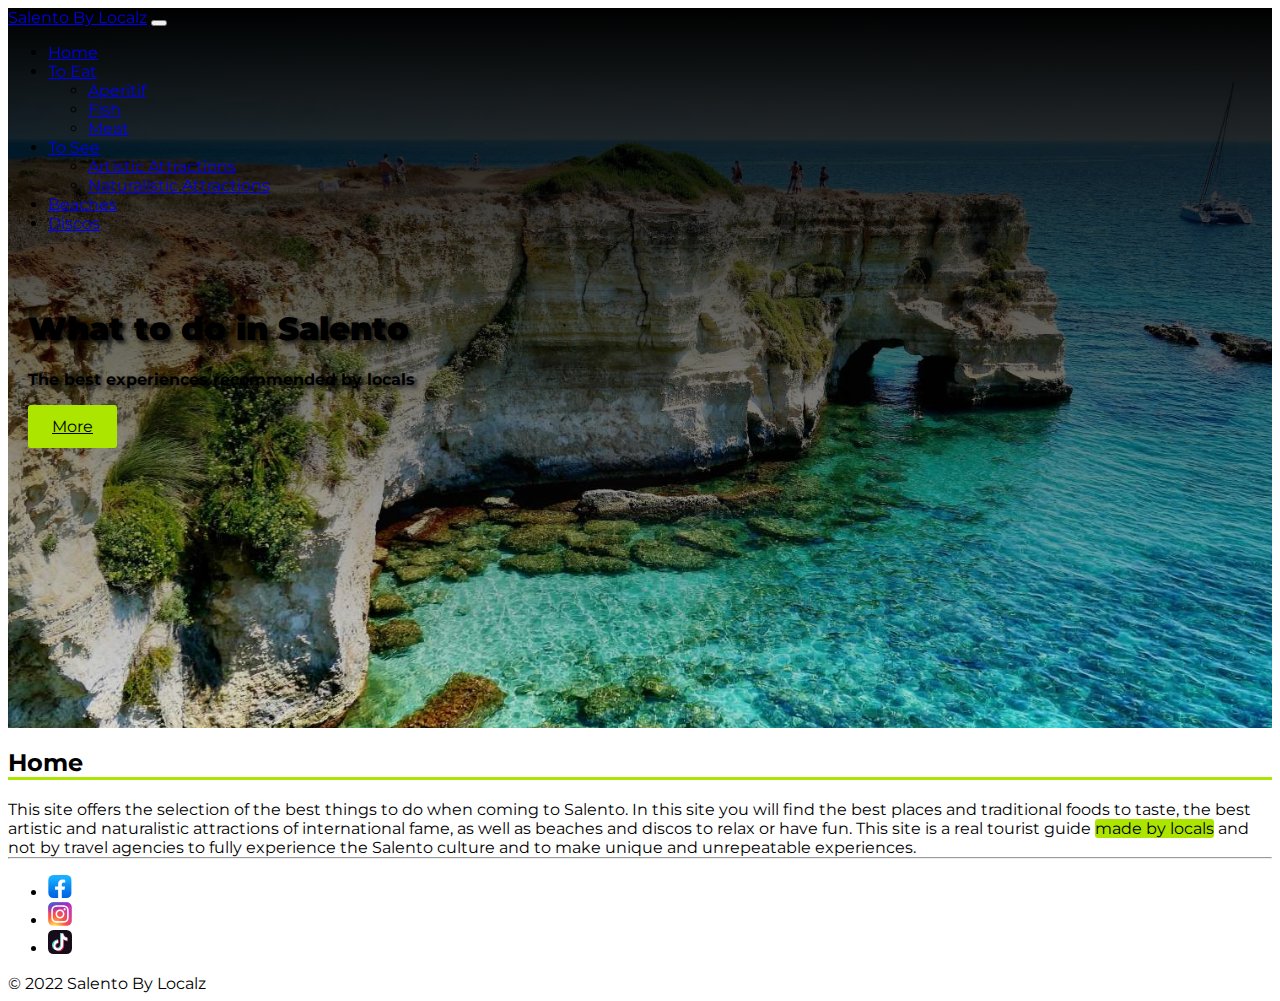
<file: index.html>
<!doctype html>
<html lang="en">
  <head>
    <meta charset="utf-8">
    <meta name="viewport" content="width=device-width, initial-scale=1">
    <title>Salento By Localz</title>
    <link rel="preconnect" href="https://fonts.googleapis.com">
    <link rel="preconnect" href="https://fonts.gstatic.com" crossorigin>
    <link href="https://fonts.googleapis.com/css2?family=Montserrat:wght@400;700&display=swap" rel="stylesheet">
      <link rel="apple-touch-icon" sizes="180x180" href="images/favicon/apple-touch-icon.png">
      <link rel="icon" type="image/png" sizes="32x32" href="images/favicon/favicon-32x32.png">
      <link rel="icon" type="image/png" sizes="16x16" href="images/favicon/favicon-16x16.png">
      <link rel="manifest" href="/site.webmanifest">
        <link href="https://cdn.jsdelivr.net/npm/bootstrap@5.2.0-beta1/dist/css/bootstrap.min.css" rel="stylesheet" integrity="sha384-0evHe/X+R7YkIZDRvuzKMRqM+OrBnVFBL6DOitfPri4tjfHxaWutUpFmBp4vmVor" crossorigin="anonymous">
          <link rel="stylesheet" href="css/main.css">
  </head>

  <body>
    <header>
    <nav class="navbar navbar-expand-lg navbar-dark bg-transparent">
      <div class="container">
        <a class="navbar-brand" href="index.html">Salento By Localz</a>
        <button class="navbar-toggler" type="button" data-bs-toggle="collapse" data-bs-target="#navbarSupportedContent" aria-controls="navbarSupportedContent" aria-expanded="false" aria-label="Toggle navigation">
          <span class="navbar-toggler-icon"></span>
        </button>
        <div class="collapse navbar-collapse" id="navbarSupportedContent">
          <ul class="navbar-nav ms-auto mb-2 mb-lg-0">
            <li class="nav-item">
              <a class="nav-link active" aria-current="page" href="index.html">Home</a>
            </li>
            <li class="nav-item dropdown">
              <a class="nav-link dropdown-toggle" href="#" role="button" data-bs-toggle="dropdown" aria-expanded="false">
                To Eat
              </a>
              <ul class="dropdown-menu">
                <li><a class="dropdown-item" href="aperitif.html">Aperitif</a></li>
                <li><a class="dropdown-item" href="fish.html">Fish</a></li>
                <li><a class="dropdown-item" href="meat.html">Meat</a></li>
              </ul>
            </li>
            <li class="nav-item dropdown">
              <a class="nav-link dropdown-toggle" href="#" role="button" data-bs-toggle="dropdown" aria-expanded="false">
                To See
              </a>
              <ul class="dropdown-menu">
                <li><a class="dropdown-item" href="artistic.html">Artistic Attractions</a></li>
                <li><a class="dropdown-item" href="naturalistic.html">Naturalistic Attractions</a></li>
              </ul>
            </li>
            <li class="nav-item">
              <a class="nav-link" href="beach.html">Beaches</a>
            </li>
            <li class="nav-item">
              <a class="nav-link" href="disco.html">Discos</a>
            </li>
          </ul>
        </div>
      </div>
    </nav>
  </header>
    
  <main id="main-content">

      <section id="hero" class="hero-banner text-center text-white">
        <div class="container">
          <div class="hero-caption">
            <h1 class="display-4"><strong>What to do in Salento</strong></h1>
            <p class="title lead"><b>The best experiences recommended by locals</b></p>
            <a class="btn" href="#home">More</a>
          </div>
        </div>
      </section>

      <section id="home"> 
        <div class="container my-5">
          <h2 class="sub-title-home mb-4">Home</h2>
          <p class="testo-home lead">This site offers the selection of the best things to do when coming to Salento.
          In this site you will find the best places and traditional foods to taste, the best artistic and naturalistic attractions of international fame, as well as beaches and discos to relax or have fun.
          This site is a real tourist guide <mark>made by locals</mark> and not by travel agencies to fully experience the Salento culture and to make unique and unrepeatable experiences.</p>
        </div>
      </section>

      

  </main>
    
      <hr class="mt-4">

     <footer class="py-4 bg-light">
      <div class="container">
        <div class="row align-items-center">
          <div class="col-md-6 mb-4 mb-md-0">
            <ul class="nav">
              <li class="nav-item">
                <a class="nav-link" aria-current="page" href="#">
                  <img src="images/facebook.svg" alt="Facebook">
                </a>
              </li>
              <li class="nav-item">
                <a class="nav-link" href="https://www.instagram.com/guido_tommaso_/" target="_blank">
                  <img src="images/instagram.svg" alt="Instagram">
                </a>
              </li>
              <li class="nav-item">
                <a class="nav-link" href="#">
                  <img src="images/tiktok.svg" alt="TikTok">
                </a>
              </li>
            </ul>
          </div>
          <div class="col text-end">
            <span>© 2022 Salento By Localz</span>
          </div>
        </div>
      </div>
     </footer>
    <script src="https://cdn.jsdelivr.net/npm/bootstrap@5.2.0-beta1/dist/js/bootstrap.bundle.min.js" integrity="sha384-pprn3073KE6tl6bjs2QrFaJGz5/SUsLqktiwsUTF55Jfv3qYSDhgCecCxMW52nD2" crossorigin="anonymous"></script>
  </body>
</html>
</file>
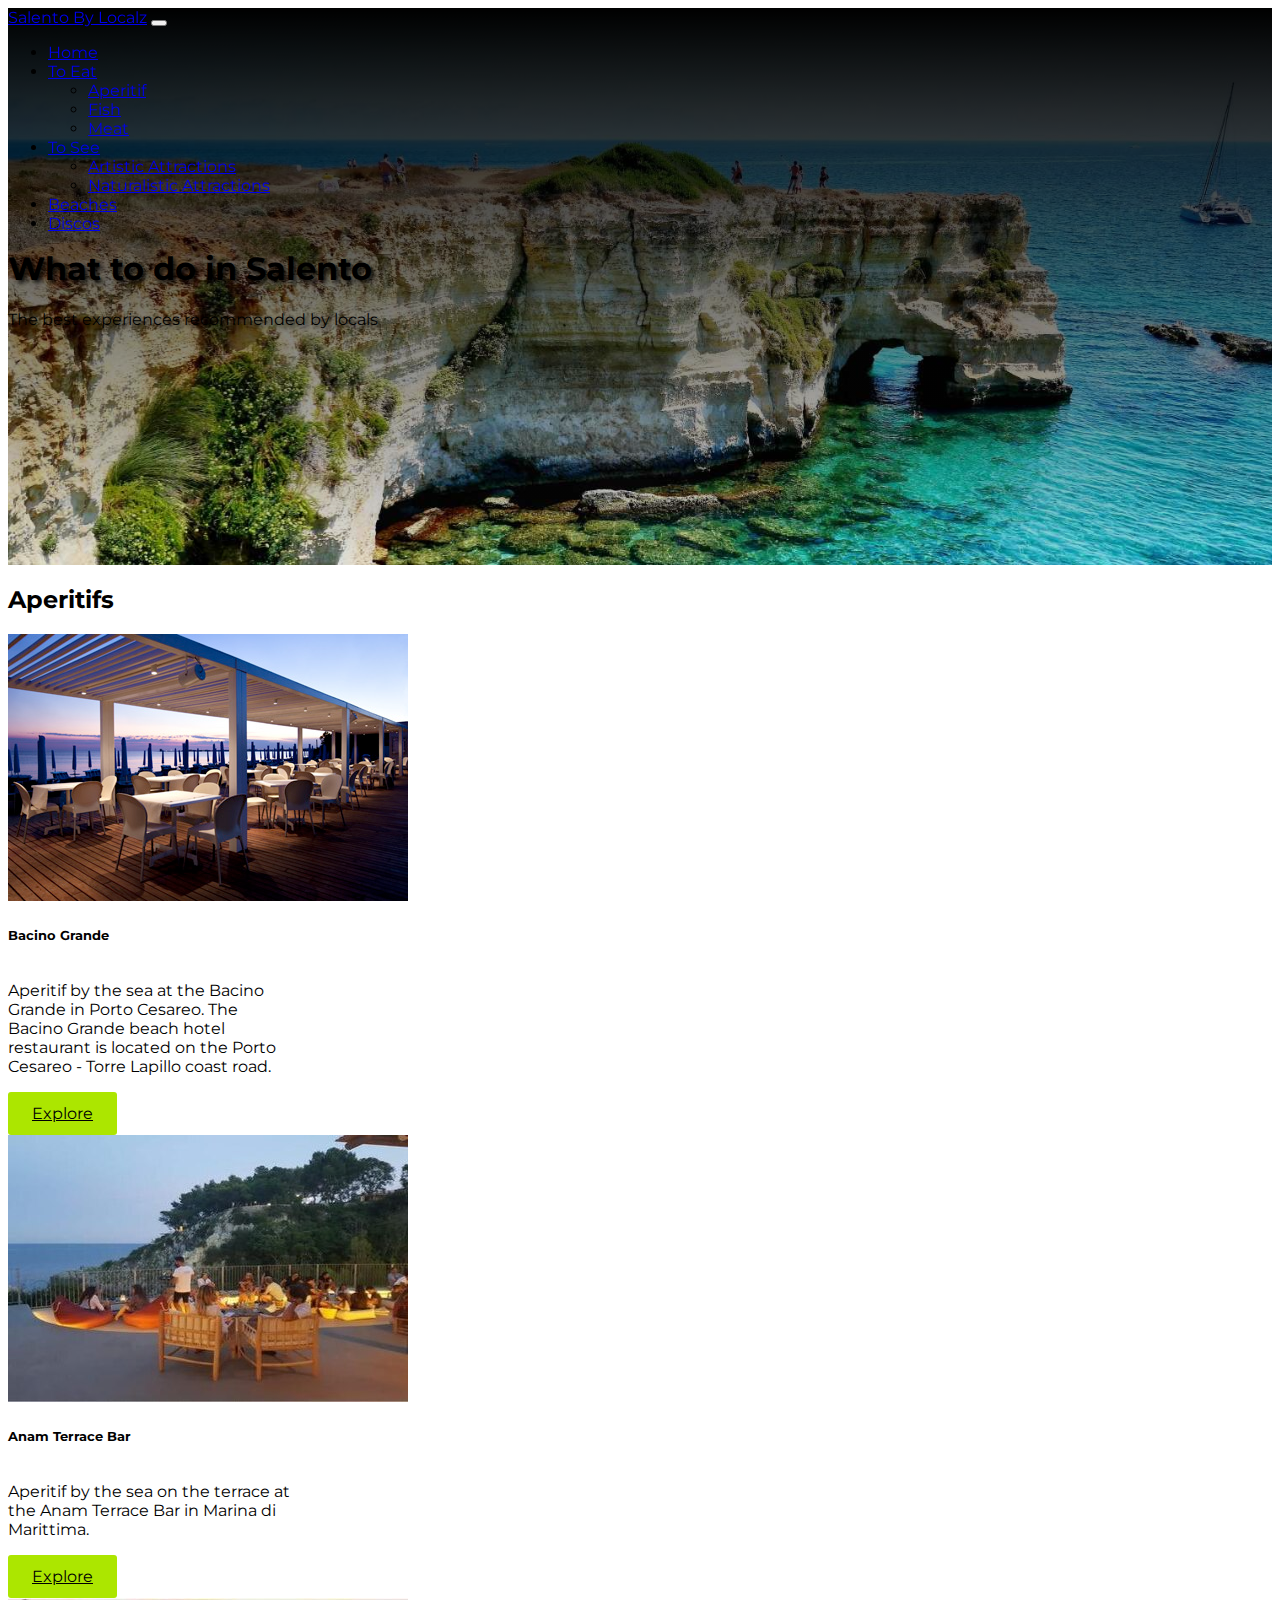
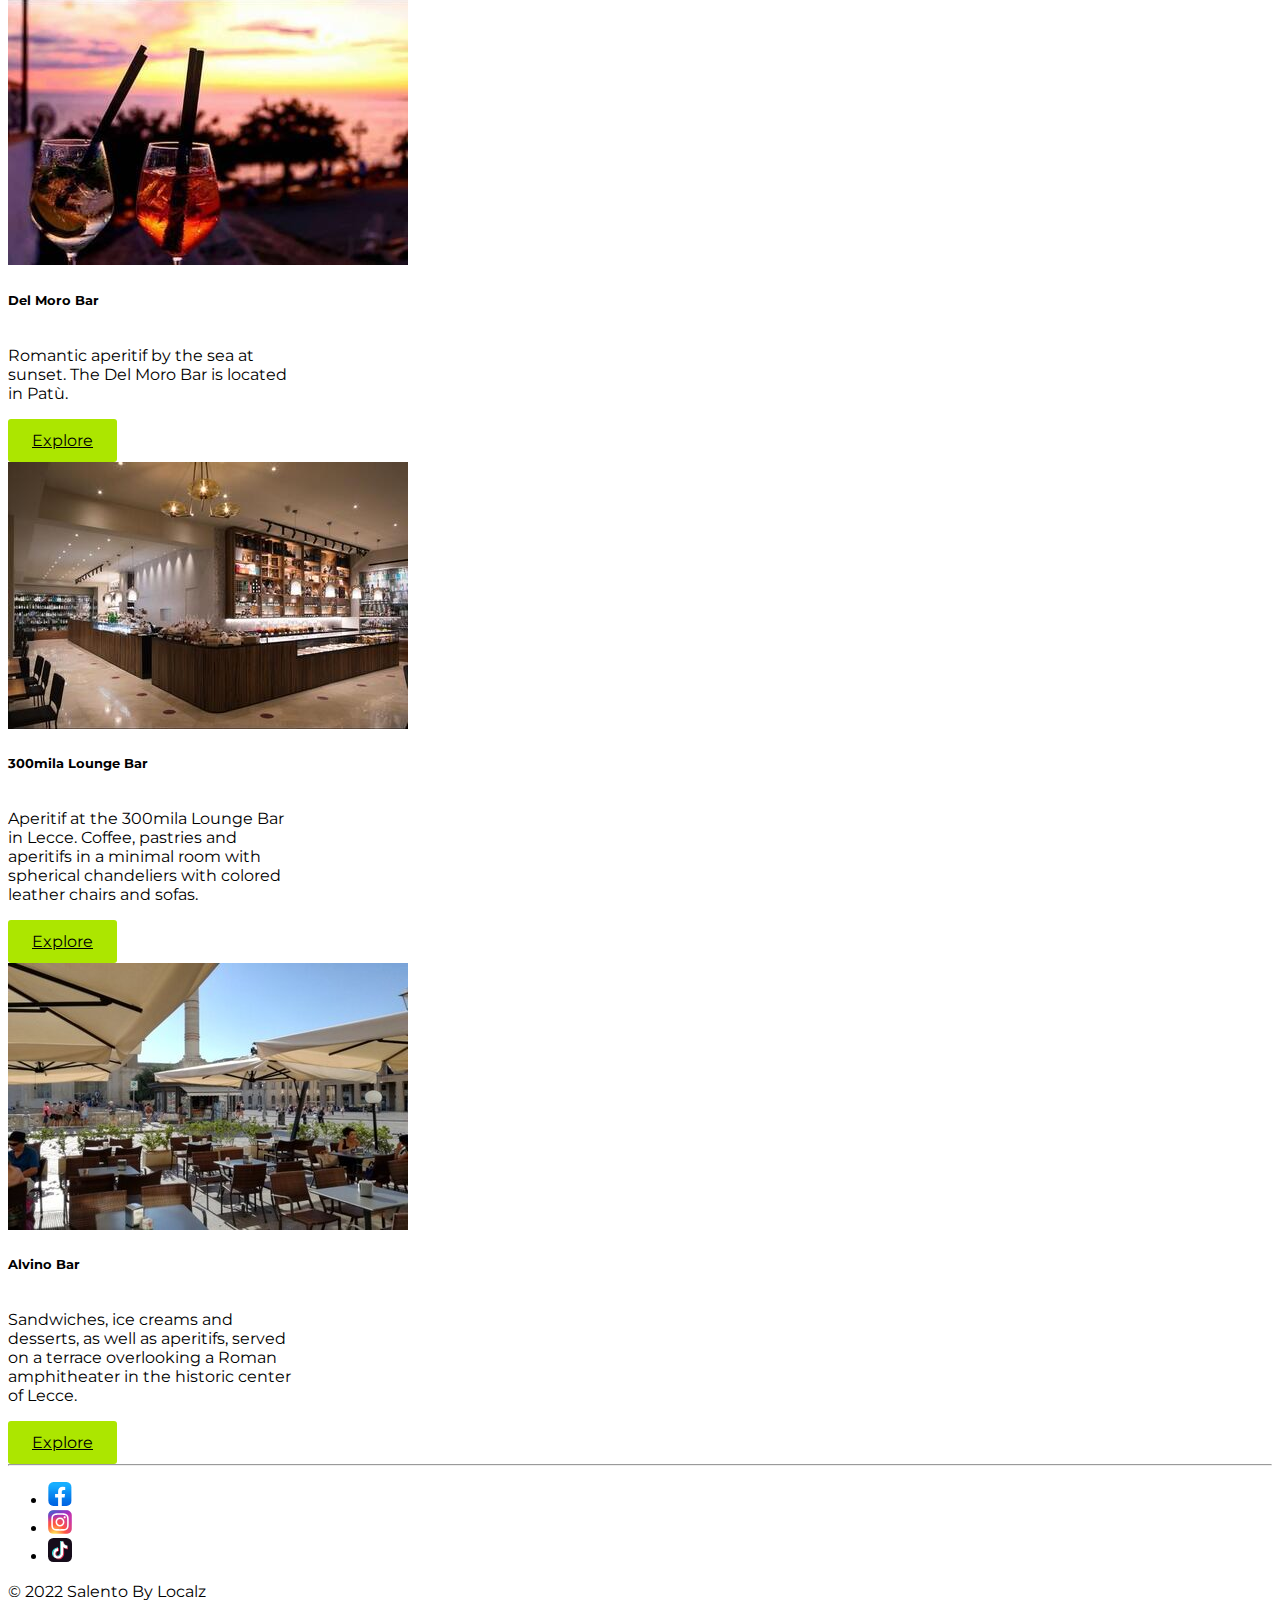
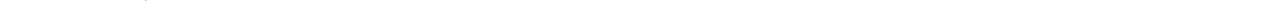
<file: aperitif.html>
<!doctype html>
<html lang="en">
  <head>
    <meta charset="utf-8">
    <meta name="viewport" content="width=device-width, initial-scale=1">
    <title>Salento By Localz</title>
    <link rel="preconnect" href="https://fonts.googleapis.com">
    <link rel="preconnect" href="https://fonts.gstatic.com" crossorigin>
    <link href="https://fonts.googleapis.com/css2?family=Montserrat:wght@400;700&display=swap" rel="stylesheet">
      <link rel="apple-touch-icon" sizes="180x180" href="images/favicon/apple-touch-icon.png">
      <link rel="icon" type="image/png" sizes="32x32" href="images/favicon/favicon-32x32.png">
      <link rel="icon" type="image/png" sizes="16x16" href="images/favicon/favicon-16x16.png">
      <link rel="manifest" href="/site.webmanifest">
        <link href="https://cdn.jsdelivr.net/npm/bootstrap@5.2.0-beta1/dist/css/bootstrap.min.css" rel="stylesheet" integrity="sha384-0evHe/X+R7YkIZDRvuzKMRqM+OrBnVFBL6DOitfPri4tjfHxaWutUpFmBp4vmVor" crossorigin="anonymous">
          <link rel="stylesheet" href="css/main.css">
  </head>

  <body>
    <header>
    <nav class="navbar navbar-expand-lg navbar-dark bg-transparent">
      <div class="container">
        <a class="navbar-brand" href="index.html">Salento By Localz</a>
        <button class="navbar-toggler" type="button" data-bs-toggle="collapse" data-bs-target="#navbarSupportedContent" aria-controls="navbarSupportedContent" aria-expanded="false" aria-label="Toggle navigation">
          <span class="navbar-toggler-icon"></span>
        </button>
        <div class="collapse navbar-collapse" id="navbarSupportedContent">
          <ul class="navbar-nav ms-auto mb-2 mb-lg-0">
            <li class="nav-item">
              <a class="nav-link" aria-current="page" href="index.html">Home</a>
            </li>
            <li class="nav-item dropdown">
              <a class="nav-link dropdown-toggle active" href="#" role="button" data-bs-toggle="dropdown" aria-expanded="false">
                To Eat
              </a>
              <ul class="dropdown-menu">
                <li><a class="dropdown-item" href="aperitif.html">Aperitif</a></li>
                <li><a class="dropdown-item" href="fish.html">Fish</a></li>
                <li><a class="dropdown-item" href="meat.html">Meat</a></li>
              </ul>
            </li>
            <li class="nav-item dropdown">
              <a class="nav-link dropdown-toggle" href="#" role="button" data-bs-toggle="dropdown" aria-expanded="false">
                To See
              </a>
              <ul class="dropdown-menu">
                <li><a class="dropdown-item" href="artistic.html">Artistic Attractions</a></li>
                <li><a class="dropdown-item" href="naturalistic.html">Naturalistic Attractions</a></li>
              </ul>
            </li>
            <li class="nav-item">
              <a class="nav-link" href="beach.html">Beaches</a>
            </li>
            <li class="nav-item">
              <a class="nav-link" href="disco.html">Discos</a>
            </li>
          </ul>
        </div>
      </div>
    </nav>
  </header>
    
  
    <main id="main-content">
      <div class="hero-banner text-center text-white">
        <div class="container">
          <h1 class="display-4">What to do in Salento</h1>
          <p class="title lead">The best experiences recommended by locals</p>
        </div>
      </div> 
     
      <section id="aperitif" class="gallery my-5">
        <div class="container">
          <h2 class="sub-title mb-4 text-center">Aperitifs</h2>

           <div class="row gy-4 gx-5">

             <div class="col-md-4 col-lg-3">
               <div class="card h-100 w-100" style="width: 18rem;">
                   <img src="images/bacinoGrande0.jpg" class="card-img-top" alt="Bacino Grande">
                 <div class="card-body">
                 <h5 class="card-title">Bacino Grande</h5>
                 <p class="card-text">Aperitif by the sea at the Bacino Grande in Porto Cesareo.
                                     The Bacino Grande beach hotel restaurant is located on the Porto Cesareo - Torre Lapillo coast road.</p>
                 <a href="https://www.bacinogrande.it/" class="btn btn-primary" target="_blank">Explore</a>
                 </div>
               </div>
             </div>

             <div class="col-md-4 col-lg-3">
               <div class="card h-100 w-100" style="width: 18rem;">
                   <img src="images/anamterrace.jpg" class="card-img-top" alt="Anam Terrace Bar">
                 <div class="card-body">
                 <h5 class="card-title">Anam Terrace Bar</h5>
                 <p class="card-text">Aperitif by the sea on the terrace at the Anam Terrace Bar in Marina di Marittima.</p>
                 <a href="https://anam-terrace.business.site/" class="btn btn-primary" target="_blank">Explore</a>
                 </div>
               </div>
             </div>

             <div class="col-md-4 col-lg-3">
               <div class="card h-100 w-100" style="width: 18rem;">
                   <img src="images/bar-del-moro.jpg" class="card-img-top" alt="Del Moro Bar">
                 <div class="card-body">
                 <h5 class="card-title">Del Moro Bar</h5>
                 <p class="card-text">Romantic aperitif by the sea at sunset. The Del Moro Bar is located in Patù.</p>
                 <a href="https://it-it.facebook.com/bardelmorosangregorio/" class="btn btn-primary" target="_blank">Explore</a>
                 </div>
               </div>
             </div>

             <div class="col-md-4 col-lg-3">
               <div class="card h-100 w-100" style="width: 18rem;">
                   <img src="images/300mila.jpg" class="card-img-top" alt="300mila Lounge Bar">
                 <div class="card-body">
                 <h5 class="card-title">300mila Lounge Bar</h5>
                 <p class="card-text">Aperitif at the 300mila Lounge Bar in Lecce. Coffee, pastries and aperitifs in a minimal room with spherical chandeliers with colored leather chairs and sofas.</p>
                 <a href="https://www.300mila.com/" class="btn btn-primary" target="_blank">Explore</a>
                 </div>
               </div>
             </div>

             <div class="col-md-4 col-lg-3">
               <div class="card h-100 w-100" style="width: 18rem;">
                   <img src="images/alvino.jpg" class="card-img-top" alt="Alvino Bar">
                 <div class="card-body">
                 <h5 class="card-title">Alvino Bar</h5>
                 <p class="card-text">Sandwiches, ice creams and desserts, as well as aperitifs, served on a terrace overlooking a Roman amphitheater in the historic center of Lecce.</p>
                 <a href="https://www.tripadvisor.it/Restaurant_Review-g194791-d2278945-Reviews-Caffe_Alvino-Lecce_Province_of_Lecce_Puglia.html" class="btn btn-primary" target="_blank">Explore</a>
                 </div>
               </div>
             </div>
         
           </div>

        </div>
      </section>

    </main>
    
      <hr class="mt-4">

     <footer class="py-4 bg-light">
      <div class="container">
        <div class="row align-items-center">
          <div class="col-md-6 mb-4 mb-md-0">
            <ul class="nav">
              <li class="nav-item">
                <a class="nav-link" aria-current="page" href="#">
                  <img src="images/facebook.svg" alt="Facebook">
                </a>
              </li>
              <li class="nav-item">
                <a class="nav-link" href="https://www.instagram.com/guido_tommaso_/" target="_blank">
                  <img src="images/instagram.svg" alt="Instagram">
                </a>
              </li>
              <li class="nav-item">
                <a class="nav-link" href="#">
                  <img src="images/tiktok.svg" alt="TikTok">
                </a>
              </li>
            </ul>
          </div>
          <div class="col text-end">
            <span>© 2022 Salento By Localz</span>
          </div>
        </div>
      </div>
     </footer>
    <script src="https://cdn.jsdelivr.net/npm/bootstrap@5.2.0-beta1/dist/js/bootstrap.bundle.min.js" integrity="sha384-pprn3073KE6tl6bjs2QrFaJGz5/SUsLqktiwsUTF55Jfv3qYSDhgCecCxMW52nD2" crossorigin="anonymous"></script>
  </body>
</html>
</file>
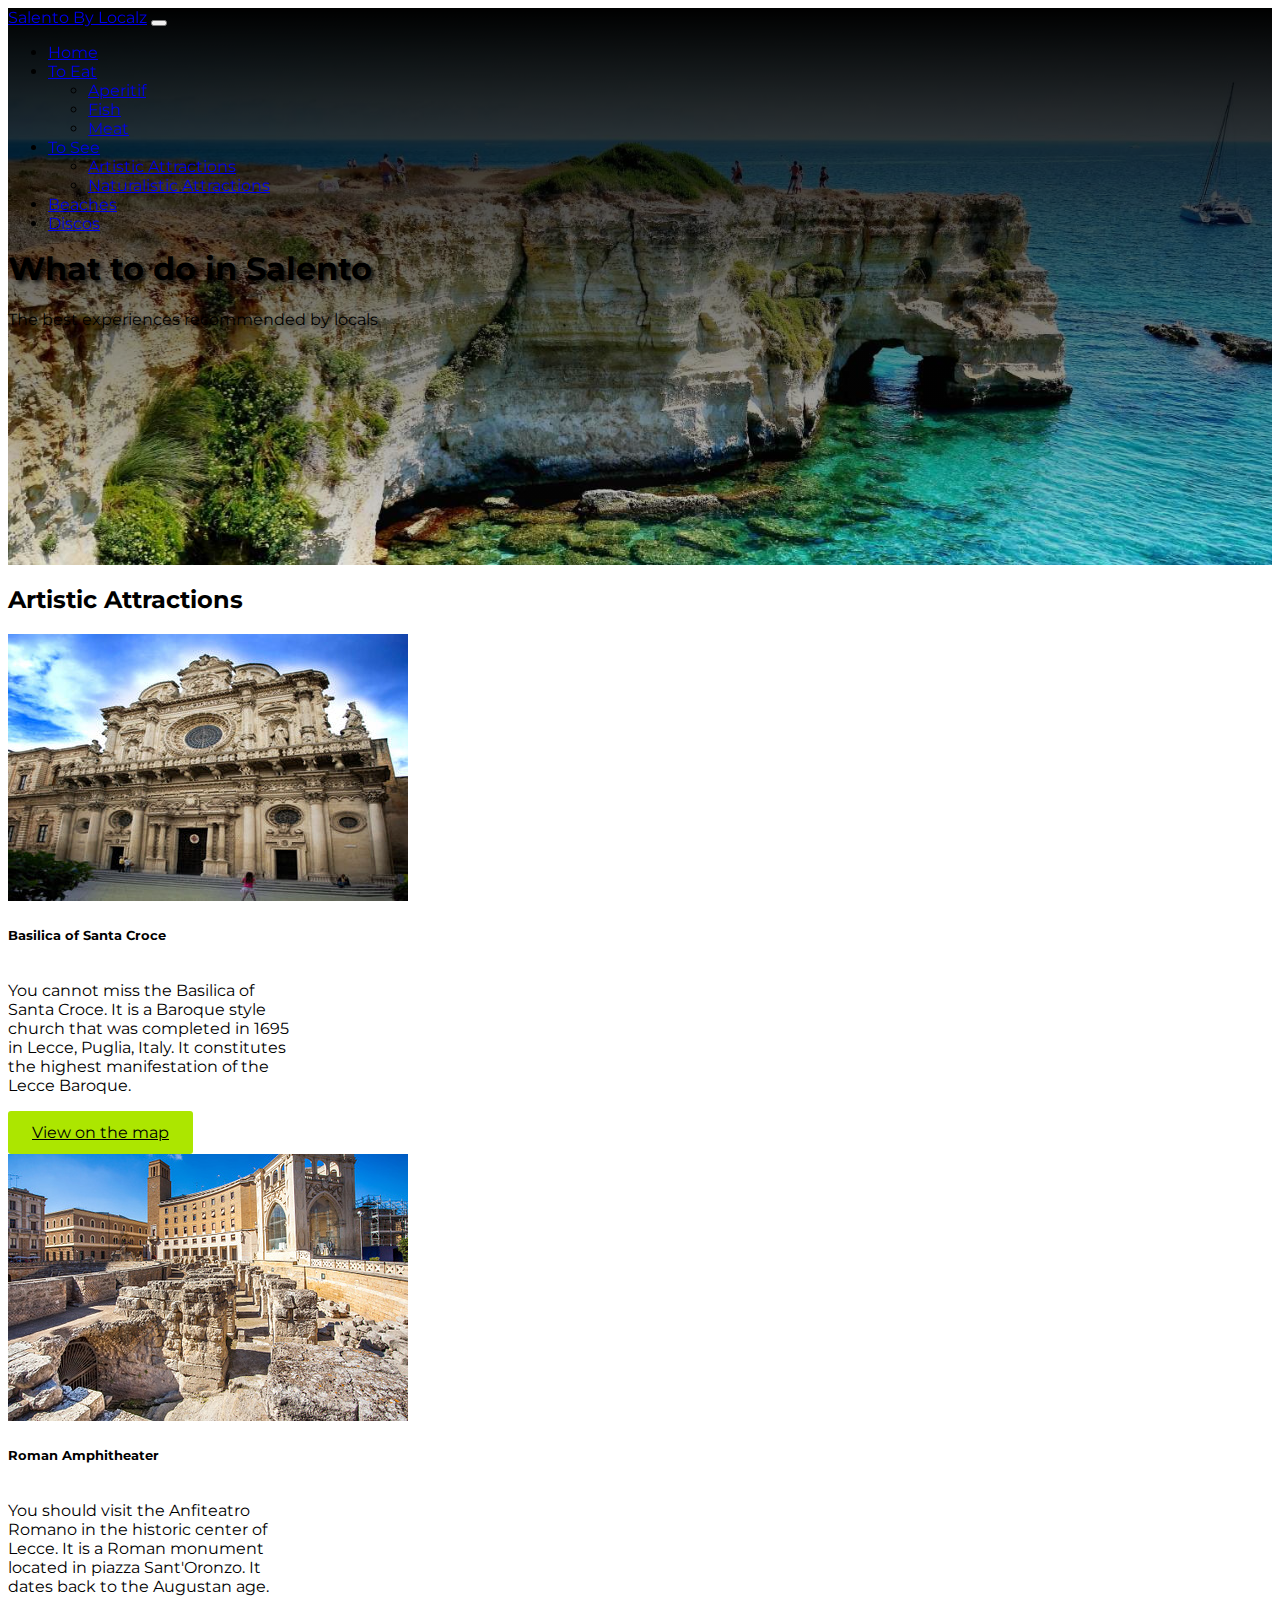
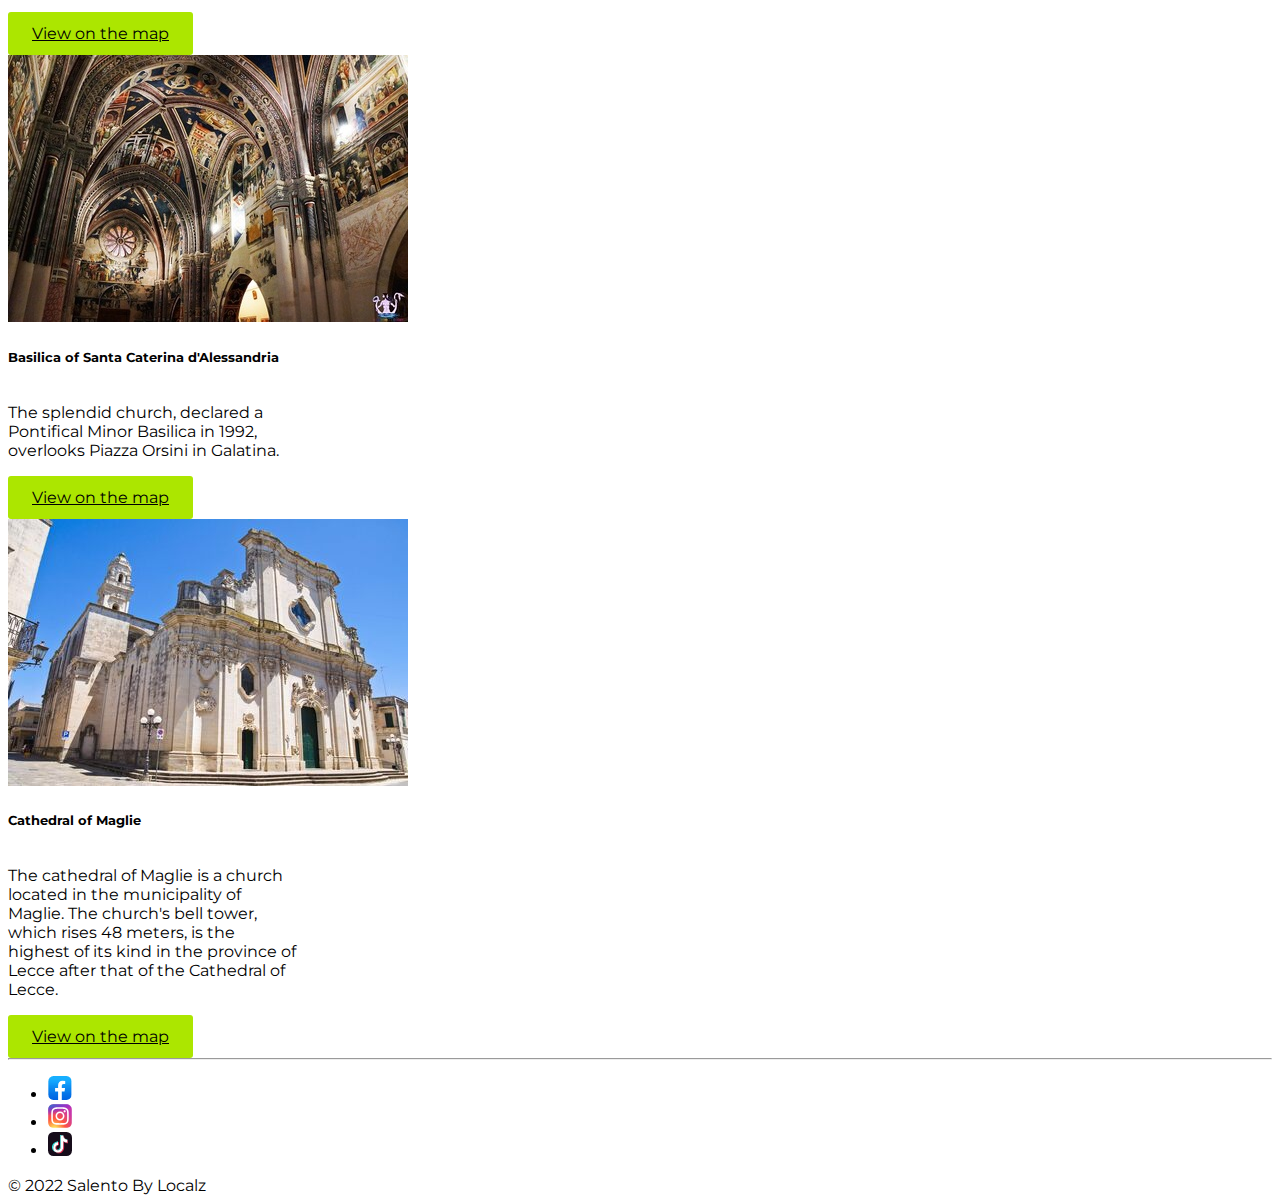
<file: artistic.html>
<!doctype html>
<html lang="en">
  <head>
    <meta charset="utf-8">
    <meta name="viewport" content="width=device-width, initial-scale=1">
    <title>Salento By Localz</title>
    <link rel="preconnect" href="https://fonts.googleapis.com">
    <link rel="preconnect" href="https://fonts.gstatic.com" crossorigin>
    <link href="https://fonts.googleapis.com/css2?family=Montserrat:wght@400;700&display=swap" rel="stylesheet">
      <link rel="apple-touch-icon" sizes="180x180" href="images/favicon/apple-touch-icon.png">
      <link rel="icon" type="image/png" sizes="32x32" href="images/favicon/favicon-32x32.png">
      <link rel="icon" type="image/png" sizes="16x16" href="images/favicon/favicon-16x16.png">
      <link rel="manifest" href="/site.webmanifest">
        <link href="https://cdn.jsdelivr.net/npm/bootstrap@5.2.0-beta1/dist/css/bootstrap.min.css" rel="stylesheet" integrity="sha384-0evHe/X+R7YkIZDRvuzKMRqM+OrBnVFBL6DOitfPri4tjfHxaWutUpFmBp4vmVor" crossorigin="anonymous">
          <link rel="stylesheet" href="css/main.css">
  </head>

  <body>
    <header>
    <nav class="navbar navbar-expand-lg navbar-dark bg-transparent">
      <div class="container">
        <a class="navbar-brand" href="index.html">Salento By Localz</a>
        <button class="navbar-toggler" type="button" data-bs-toggle="collapse" data-bs-target="#navbarSupportedContent" aria-controls="navbarSupportedContent" aria-expanded="false" aria-label="Toggle navigation">
          <span class="navbar-toggler-icon"></span>
        </button>
        <div class="collapse navbar-collapse" id="navbarSupportedContent">
          <ul class="navbar-nav ms-auto mb-2 mb-lg-0">
            <li class="nav-item">
              <a class="nav-link" aria-current="page" href="index.html">Home</a>
            </li>
            <li class="nav-item dropdown">
              <a class="nav-link dropdown-toggle" href="#" role="button" data-bs-toggle="dropdown" aria-expanded="false">
                To Eat
              </a>
              <ul class="dropdown-menu">
                <li><a class="dropdown-item" href="aperitif.html">Aperitif</a></li>
                <li><a class="dropdown-item" href="fish.html">Fish</a></li>
                <li><a class="dropdown-item" href="meat.html">Meat</a></li>
              </ul>
            </li>
            <li class="nav-item dropdown">
              <a class="nav-link dropdown-toggle active" href="#" role="button" data-bs-toggle="dropdown" aria-expanded="false">
                To See
              </a>
              <ul class="dropdown-menu">
                <li><a class="dropdown-item" href="artistic.html">Artistic Attractions</a></li>
                <li><a class="dropdown-item" href="naturalistic.html">Naturalistic Attractions</a></li>
              </ul>
            </li>
            <li class="nav-item">
              <a class="nav-link" href="beach.html">Beaches</a>
            </li>
            <li class="nav-item">
              <a class="nav-link" href="disco.html">Discos</a>
            </li>
          </ul>
        </div>
      </div>
    </nav>
  </header>
    
  
    <main id="main-content">
      <div class="hero-banner text-center text-white">
        <div class="container">
          <h1 class="display-4">What to do in Salento</h1>
          <p class="title lead">The best experiences recommended by locals</p>
        </div>
      </div> 
     
      <div class="container">
        <div class="gallery my-5" id="gallery">
          <h2 class="sub-title mb-4 text-center">Artistic Attractions</h2>
        <div class="row gy-4 gx-5">
          <div class="col-md-4 col-lg-3">
            <div class="card h-100 w-100" style="width: 18rem;">
              <img src="images/santacroce.jpg" class="card-img-top" alt="Basilica of Santa Croce">
              <div class="card-body">
                <h5 class="card-title">Basilica of Santa Croce</h5>
                <p class="card-text">You cannot miss the Basilica of Santa Croce.
                                     It is a Baroque style church that was completed in 1695 in Lecce, Puglia, Italy.
                                     It constitutes the highest manifestation of the Lecce Baroque.</p>
                <a href="https://goo.gl/maps/yf2raGY9Fd4kvRTy9" class="btn btn-primary" target="_blank">View on the map</a>
              </div>
            </div>
          </div>
          <div class="col-md-4 col-lg-3">
            <div class="card h-100 w-100" style="width: 18rem;">
              <img src="images/anfiteatroromano.jpg" class="card-img-top" alt="Roman Amphitheater">
              <div class="card-body">
                <h5 class="card-title">Roman Amphitheater</h5>
                <p class="card-text">You should visit the Anfiteatro Romano in the historic center of Lecce.
                                     It is a Roman monument located in piazza Sant'Oronzo.
                                     It dates back to the Augustan age.</p>
                <a href="https://goo.gl/maps/SL3cpv4ENCQVwLqJ7" class="btn btn-primary" target="_blank">View on the map</a>
              </div>
            </div>
          </div>
          <div class="col-md-4 col-lg-3">
            <div class="card h-100 w-100" style="width: 18rem;">
              <img src="images/santa-caterina.jpg" class="card-img-top" alt="Basilica of Santa Caterina d'Alessandria">
              <div class="card-body">
                <h5 class="card-title">Basilica of Santa Caterina d'Alessandria</h5>
                <p class="card-text">The splendid church, declared a Pontifical Minor Basilica in 1992, overlooks Piazza Orsini in Galatina.</p>
                <a href="https://goo.gl/maps/jiFhkdSzDYXfCje16" class="btn btn-primary" target="_blank">View on the map</a>
              </div>
            </div>
          </div>
          <div class="col-md-4 col-lg-3">
            <div class="card h-100 w-100" style="width: 18rem;">
              <img src="images/duomo-maglie.jpg" class="card-img-top" alt="Cathedral of Maglie">
              <div class="card-body">
                <h5 class="card-title">Cathedral of Maglie</h5>
                <p class="card-text">The cathedral of Maglie is a church located in the municipality of Maglie. The church's bell tower, which rises 48 meters, is the highest of its kind in the province of Lecce after that of the Cathedral of Lecce.</p>
                <a href="https://goo.gl/maps/XkKwrwfK23t8MWy47" class="btn btn-primary" target="_blank">View on the map</a>
              </div>
            </div>
          </div>

        </div>
      </div>
    </div>
    </main>
    
      <hr class="mt-4">

     <footer class="py-4 bg-light">
      <div class="container">
        <div class="row align-items-center">
          <div class="col-md-6 mb-4 mb-md-0">
            <ul class="nav">
              <li class="nav-item">
                <a class="nav-link" aria-current="page" href="#">
                  <img src="images/facebook.svg" alt="Facebook">
                </a>
              </li>
              <li class="nav-item">
                <a class="nav-link" href="https://www.instagram.com/guido_tommaso_/" target="_blank">
                  <img src="images/instagram.svg" alt="Instagram">
                </a>
              </li>
              <li class="nav-item">
                <a class="nav-link" href="#">
                  <img src="images/tiktok.svg" alt="TikTok">
                </a>
              </li>
            </ul>
          </div>
          <div class="col text-end">
            <span>© 2022 Salento By Localz</span>
          </div>
        </div>
      </div>
     </footer>
    <script src="https://cdn.jsdelivr.net/npm/bootstrap@5.2.0-beta1/dist/js/bootstrap.bundle.min.js" integrity="sha384-pprn3073KE6tl6bjs2QrFaJGz5/SUsLqktiwsUTF55Jfv3qYSDhgCecCxMW52nD2" crossorigin="anonymous"></script>
  </body>
</html>
</file>
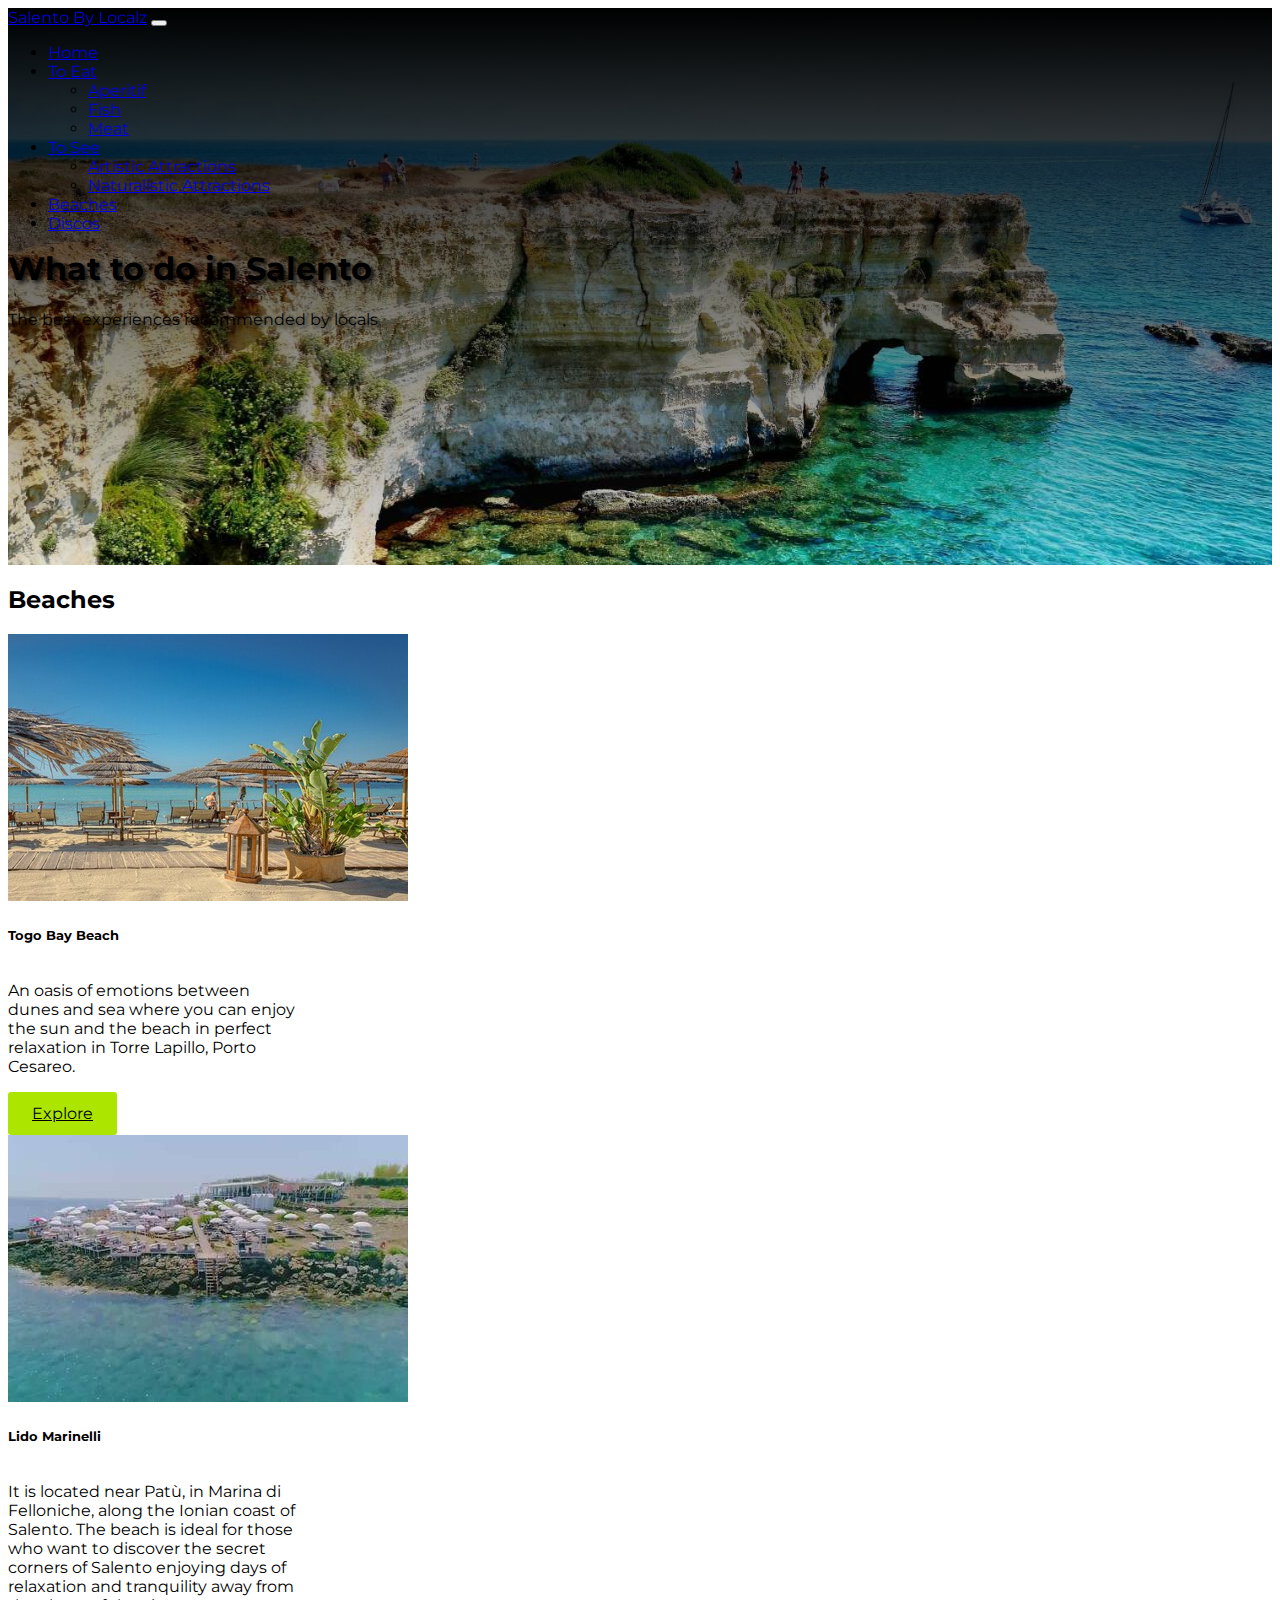
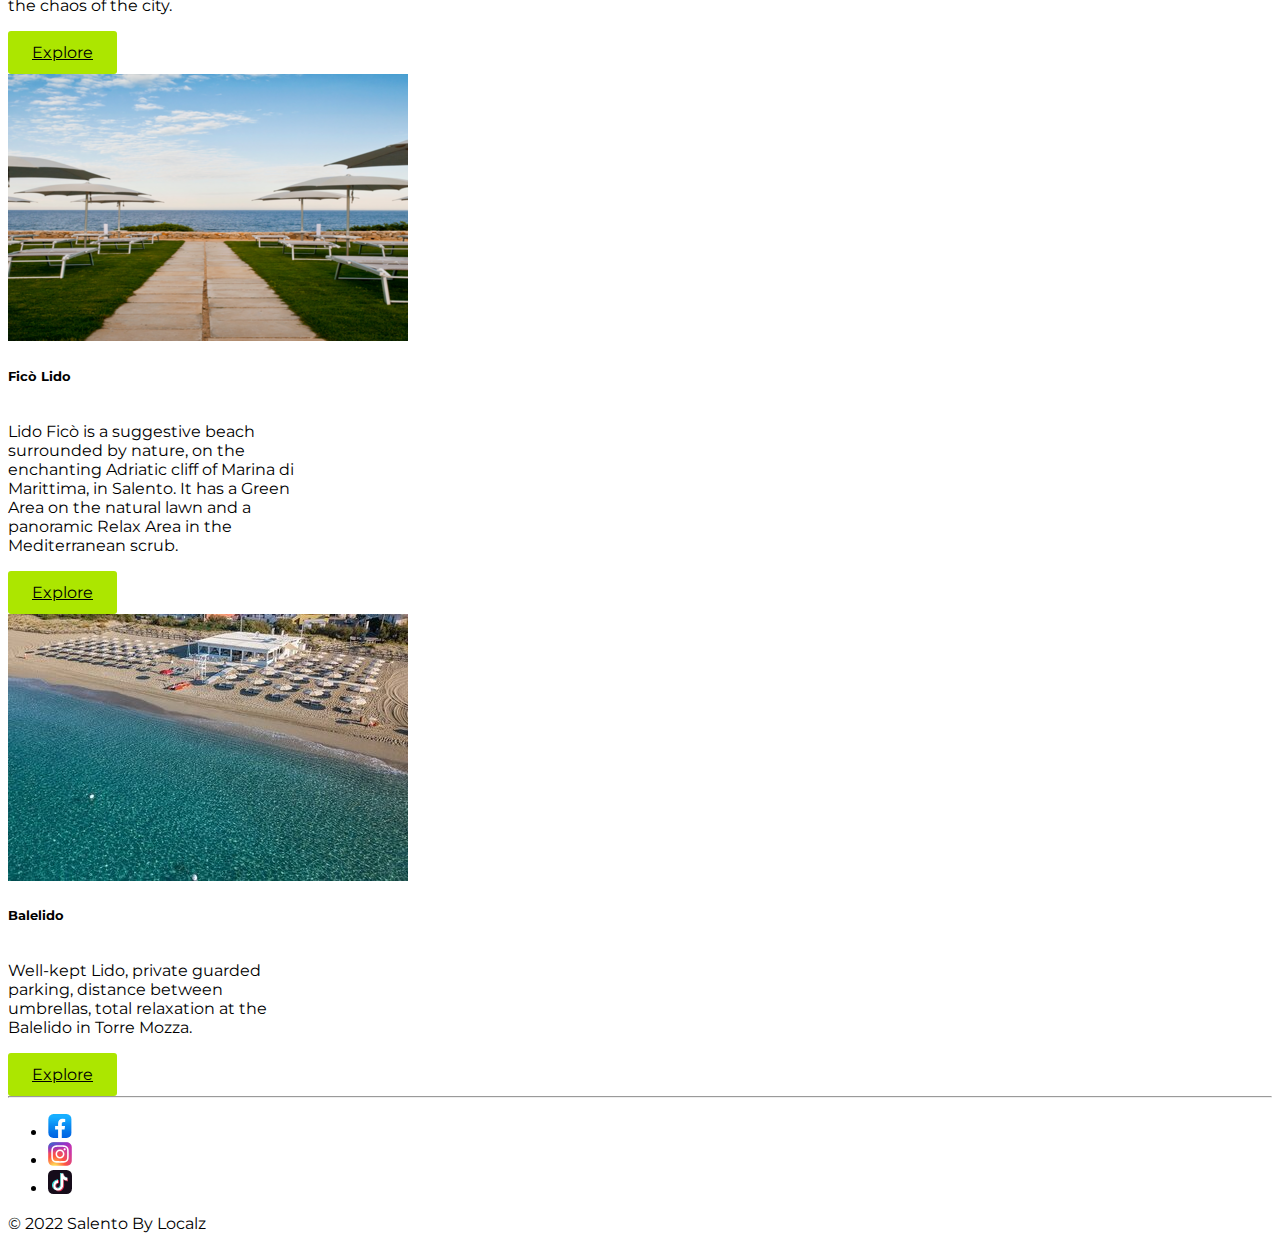
<file: beach.html>
<!doctype html>
<html lang="en">
  <head>
    <meta charset="utf-8">
    <meta name="viewport" content="width=device-width, initial-scale=1">
    <title>Salento By Localz</title>
    <link rel="preconnect" href="https://fonts.googleapis.com">
    <link rel="preconnect" href="https://fonts.gstatic.com" crossorigin>
    <link href="https://fonts.googleapis.com/css2?family=Montserrat:wght@400;700&display=swap" rel="stylesheet">
      <link rel="apple-touch-icon" sizes="180x180" href="images/favicon/apple-touch-icon.png">
      <link rel="icon" type="image/png" sizes="32x32" href="images/favicon/favicon-32x32.png">
      <link rel="icon" type="image/png" sizes="16x16" href="images/favicon/favicon-16x16.png">
      <link rel="manifest" href="/site.webmanifest">
        <link href="https://cdn.jsdelivr.net/npm/bootstrap@5.2.0-beta1/dist/css/bootstrap.min.css" rel="stylesheet" integrity="sha384-0evHe/X+R7YkIZDRvuzKMRqM+OrBnVFBL6DOitfPri4tjfHxaWutUpFmBp4vmVor" crossorigin="anonymous">
          <link rel="stylesheet" href="css/main.css">
  </head>

  <body>
    <header>
    <nav class="navbar navbar-expand-lg navbar-dark bg-transparent">
      <div class="container">
        <a class="navbar-brand" href="index.html">Salento By Localz</a>
        <button class="navbar-toggler" type="button" data-bs-toggle="collapse" data-bs-target="#navbarSupportedContent" aria-controls="navbarSupportedContent" aria-expanded="false" aria-label="Toggle navigation">
          <span class="navbar-toggler-icon"></span>
        </button>
        <div class="collapse navbar-collapse" id="navbarSupportedContent">
          <ul class="navbar-nav ms-auto mb-2 mb-lg-0">
            <li class="nav-item">
              <a class="nav-link" aria-current="page" href="index.html">Home</a>
            </li>
            <li class="nav-item dropdown">
              <a class="nav-link dropdown-toggle" href="#" role="button" data-bs-toggle="dropdown" aria-expanded="false">
                To Eat
              </a>
              <ul class="dropdown-menu">
                <li><a class="dropdown-item" href="aperitif.html">Aperitif</a></li>
                <li><a class="dropdown-item" href="fish.html">Fish</a></li>
                <li><a class="dropdown-item" href="meat.html">Meat</a></li>
              </ul>
            </li>
            <li class="nav-item dropdown">
              <a class="nav-link dropdown-toggle" href="#" role="button" data-bs-toggle="dropdown" aria-expanded="false">
                To See
              </a>
              <ul class="dropdown-menu">
                <li><a class="dropdown-item" href="artistic.html">Artistic Attractions</a></li>
                <li><a class="dropdown-item" href="naturalistic.html">Naturalistic Attractions</a></li>
              </ul>
            </li>
            <li class="nav-item">
              <a class="nav-link active" href="beach.html">Beaches</a>
            </li>
            <li class="nav-item">
              <a class="nav-link" href="disco.html">Discos</a>
            </li>
          </ul>
        </div>
      </div>
    </nav>
  </header>
    
  
    <main id="main-content">
      <div class="hero-banner text-center text-white">
        <div class="container">
          <h1 class="display-4">What to do in Salento</h1>
          <p class="title lead">The best experiences recommended by locals</p>
        </div>
      </div> 
      
      <div class="container">
        <div class="gallery my-5" id="gallery">
          <h2 class="sub-title mb-4 text-center">Beaches</h2>
        <div class="row gy-4 gx-5">
          <div class="col-md-4 col-lg-3">
            <div class="card h-100 w-100" style="width: 18rem;">
              <img src="images/togo-bay.jpg" class="card-img-top" alt="Togo Bay Beach">
              <div class="card-body">
                <h5 class="card-title">Togo Bay Beach</h5>
                <p class="card-text">An oasis of emotions between dunes and sea where you can enjoy the sun and the beach in perfect relaxation in Torre Lapillo, Porto Cesareo.</p>
                <a href="https://www.togobayportocesareo.it/" class="btn btn-primary" target="_blank">Explore</a>
              </div>
            </div>
          </div>
          <div class="col-md-4 col-lg-3">
            <div class="card h-100 w-100" style="width: 18rem;">
              <img src="images/lido-marinelli.jpg" class="card-img-top" alt="Lido Marinelli">
              <div class="card-body">
                <h5 class="card-title">Lido Marinelli</h5>
                <p class="card-text">It is located near Patù, in Marina di Felloniche, along the Ionian coast of Salento. The beach is ideal for those who want to discover the secret corners of Salento enjoying days of relaxation and tranquility away from the chaos of the city.</p>
                <a href="https://www.marinellivacanze.it/" class="btn btn-primary" target="_blank">Explore</a>
              </div>
            </div>
          </div>
          <div class="col-md-4 col-lg-3">
            <div class="card h-100 w-100" style="width: 18rem;">
              <img src="images/ficò-lido.png" class="card-img-top" alt="Ficò Lido">
              <div class="card-body">
                <h5 class="card-title">Ficò Lido</h5>
                <p class="card-text">Lido Ficò is a suggestive beach surrounded by nature, on the enchanting Adriatic cliff of Marina di Marittima, in Salento. It has a Green Area on the natural lawn and a panoramic Relax Area in the Mediterranean scrub.</p>
                <a href="http://www.lidofico.it/" class="btn btn-primary" target="_blank">Explore</a>
              </div>
            </div>
          </div>
          <div class="col-md-4 col-lg-3">
            <div class="card h-100 w-100" style="width: 18rem;">
              <img src="images/bale-lido.jpg" class="card-img-top" alt="Balelido">
              <div class="card-body">
                <h5 class="card-title">Balelido</h5>
                <p class="card-text">Well-kept Lido, private guarded parking, distance between umbrellas, total relaxation at the Balelido in Torre Mozza.</p>
                <a href="http://www.balelido.it/" class="btn btn-primary" target="_blank">Explore</a>
              </div>
            </div>
          </div>

        </div>
      </div>
    </div>
    </main>
    
      <hr class="mt-4">

     <footer class="py-4 bg-light">
      <div class="container">
        <div class="row align-items-center">
          <div class="col-md-6 mb-4 mb-md-0">
            <ul class="nav">
              <li class="nav-item">
                <a class="nav-link" aria-current="page" href="#">
                  <img src="images/facebook.svg" alt="Facebook">
                </a>
              </li>
              <li class="nav-item">
                <a class="nav-link" href="https://www.instagram.com/guido_tommaso_/" target="_blank">
                  <img src="images/instagram.svg" alt="Instagram">
                </a>
              </li>
              <li class="nav-item">
                <a class="nav-link" href="#">
                  <img src="images/tiktok.svg" alt="TikTok">
                </a>
              </li>
            </ul>
          </div>
          <div class="col text-end">
            <span>© 2022 Salento By Localz</span>
          </div>
        </div>
      </div>
     </footer>
    <script src="https://cdn.jsdelivr.net/npm/bootstrap@5.2.0-beta1/dist/js/bootstrap.bundle.min.js" integrity="sha384-pprn3073KE6tl6bjs2QrFaJGz5/SUsLqktiwsUTF55Jfv3qYSDhgCecCxMW52nD2" crossorigin="anonymous"></script>
  </body>
</html>
</file>
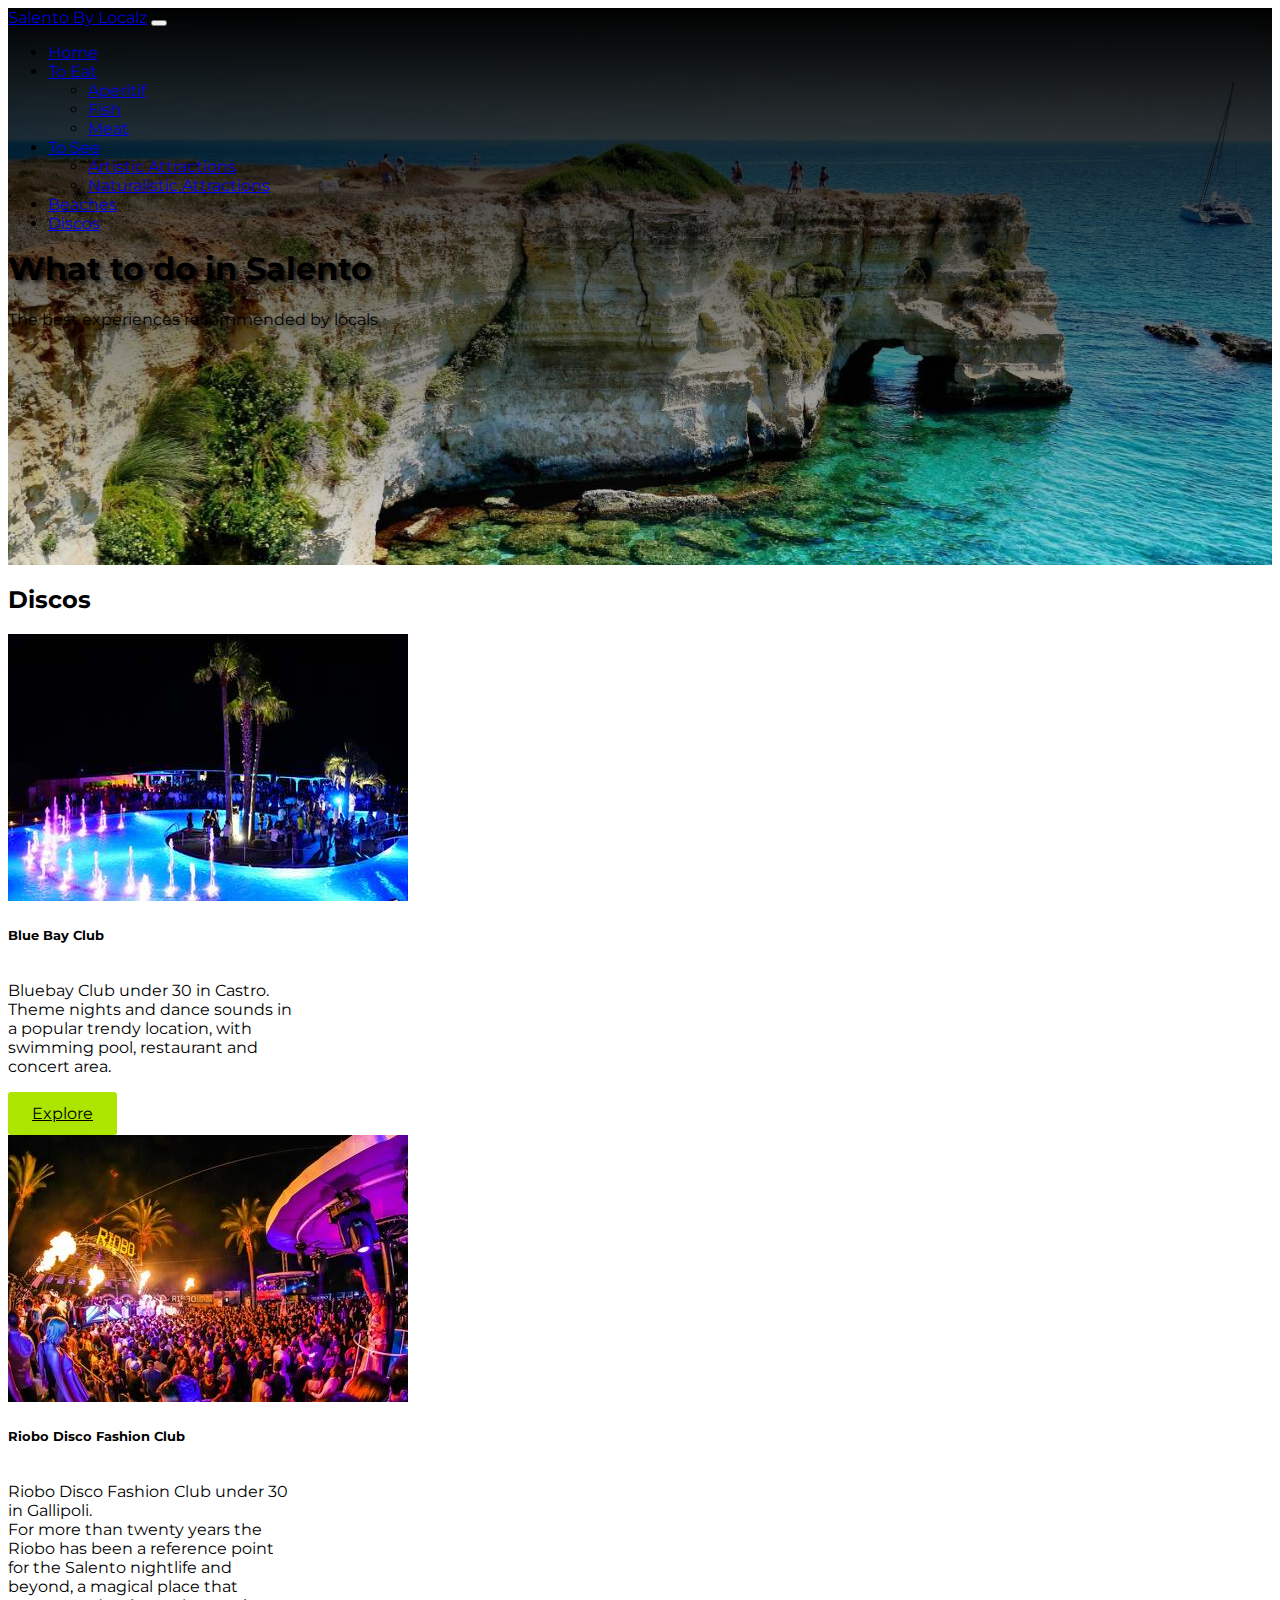
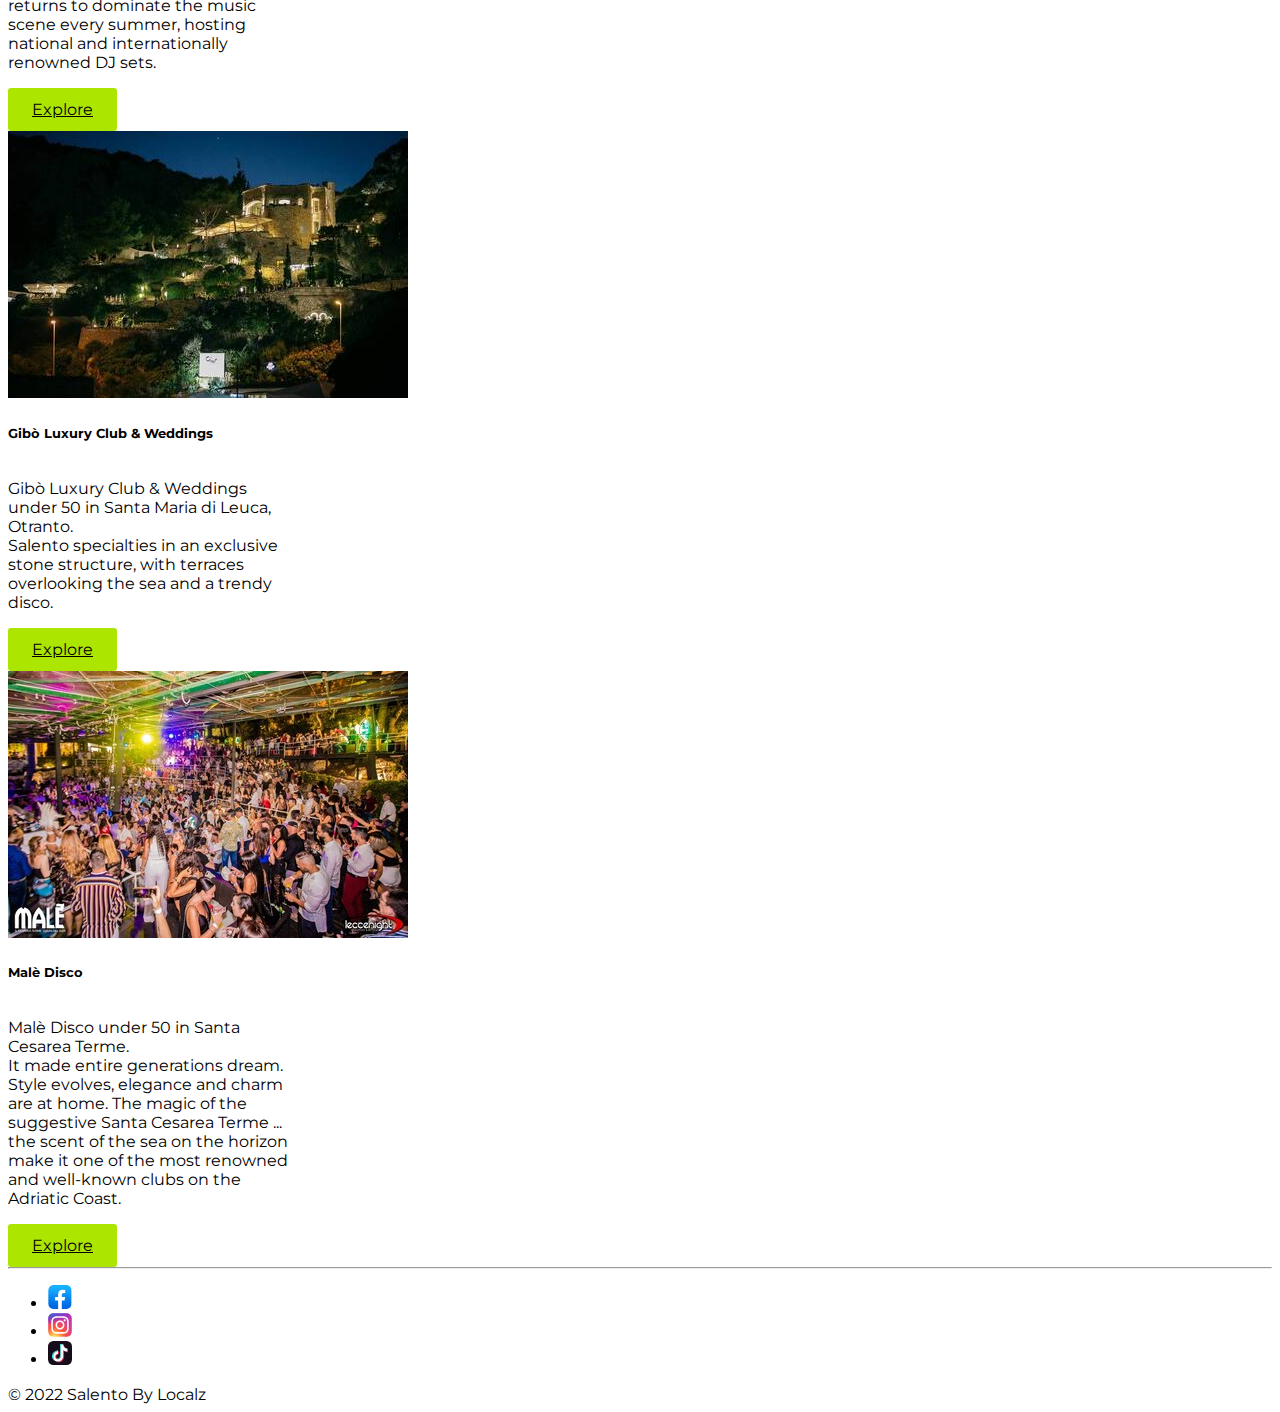
<file: disco.html>
<!doctype html>
<html lang="en">
  <head>
    <meta charset="utf-8">
    <meta name="viewport" content="width=device-width, initial-scale=1">
    <title>Salento By Localz</title>
    <link rel="preconnect" href="https://fonts.googleapis.com">
    <link rel="preconnect" href="https://fonts.gstatic.com" crossorigin>
    <link href="https://fonts.googleapis.com/css2?family=Montserrat:wght@400;700&display=swap" rel="stylesheet">
      <link rel="apple-touch-icon" sizes="180x180" href="images/favicon/apple-touch-icon.png">
      <link rel="icon" type="image/png" sizes="32x32" href="images/favicon/favicon-32x32.png">
      <link rel="icon" type="image/png" sizes="16x16" href="images/favicon/favicon-16x16.png">
      <link rel="manifest" href="/site.webmanifest">
        <link href="https://cdn.jsdelivr.net/npm/bootstrap@5.2.0-beta1/dist/css/bootstrap.min.css" rel="stylesheet" integrity="sha384-0evHe/X+R7YkIZDRvuzKMRqM+OrBnVFBL6DOitfPri4tjfHxaWutUpFmBp4vmVor" crossorigin="anonymous">
          <link rel="stylesheet" href="css/main.css">
  </head>

  <body>
    <header>
    <nav class="navbar navbar-expand-lg navbar-dark bg-transparent">
      <div class="container">
        <a class="navbar-brand" href="index.html">Salento By Localz</a>
        <button class="navbar-toggler" type="button" data-bs-toggle="collapse" data-bs-target="#navbarSupportedContent" aria-controls="navbarSupportedContent" aria-expanded="false" aria-label="Toggle navigation">
          <span class="navbar-toggler-icon"></span>
        </button>
        <div class="collapse navbar-collapse" id="navbarSupportedContent">
          <ul class="navbar-nav ms-auto mb-2 mb-lg-0">
            <li class="nav-item">
              <a class="nav-link" aria-current="page" href="index.html">Home</a>
            </li>
            <li class="nav-item dropdown">
              <a class="nav-link dropdown-toggle" href="#" role="button" data-bs-toggle="dropdown" aria-expanded="false">
                To Eat
              </a>
              <ul class="dropdown-menu">
                <li><a class="dropdown-item" href="aperitif.html">Aperitif</a></li>
                <li><a class="dropdown-item" href="fish.html">Fish</a></li>
                <li><a class="dropdown-item" href="meat.html">Meat</a></li>
              </ul>
            </li>
            <li class="nav-item dropdown">
              <a class="nav-link dropdown-toggle" href="#" role="button" data-bs-toggle="dropdown" aria-expanded="false">
                To See
              </a>
              <ul class="dropdown-menu">
                <li><a class="dropdown-item" href="artistic.html">Artistic Attractions</a></li>
                <li><a class="dropdown-item" href="naturalistic.html">Naturalistic Attractions</a></li>
              </ul>
            </li>
            <li class="nav-item">
              <a class="nav-link" href="beach.html">Beaches</a>
            </li>
            <li class="nav-item">
              <a class="nav-link active" href="disco.html">Discos</a>
            </li>
          </ul>
        </div>
      </div>
    </nav>
  </header>
    
  
    <main id="main-content">
      <div class="hero-banner text-center text-white">
        <div class="container">
          <h1 class="display-4">What to do in Salento</h1>
          <p class="title lead">The best experiences recommended by locals</p>
        </div>
      </div> 
     
      <div class="container">
      <div class="gallery my-5" id="gallery">
        <h2 class="sub-title mb-4 text-center">Discos</h2>
        <div class="row gy-4 gx-5">
          <div class="col-md-4 col-lg-3">
            <div class="card h-100 w-100" style="width: 18rem;">
              <img src="images/blue-bay.jpg" class="card-img-top" alt="Blue Bay Club">
              <div class="card-body">
                <h5 class="card-title">Blue Bay Club</h5>
                <p class="card-text">Bluebay Club under 30 in Castro.<br>
                                     Theme nights and dance sounds in a popular trendy location, with swimming pool, restaurant and concert area.</p>
                <a href="https://www.blubaydiscoteca.it/" class="btn btn-primary" target="_blank">Explore</a>
              </div>
            </div>
          </div>
          <div class="col-md-4 col-lg-3">
            <div class="card h-100 w-100" style="width: 18rem;">
              <img src="images/riobo.jpg" class="card-img-top" alt="Riobo Disco Fashion Club">
              <div class="card-body">
                <h5 class="card-title">Riobo Disco Fashion Club</h5>
                <p class="card-text">Riobo Disco Fashion Club under 30 in Gallipoli.<br>
                  For more than twenty years the Riobo has been a reference point for the Salento nightlife and beyond, a magical place that returns to dominate the music scene every summer, hosting national and internationally renowned DJ sets.</p>
                <a href="https://www.riobodiscoteca.com/" class="btn btn-primary" target="_blank">Explore</a>
              </div>
            </div>
          </div>
          <div class="col-md-4 col-lg-3">
            <div class="card h-100 w-100" style="width: 18rem;">
              <img src="images/gibò.jpeg" class="card-img-top" alt="Gibò Luxury Club & Weddings">
              <div class="card-body">
                <h5 class="card-title">Gibò Luxury Club & Weddings</h5>
                <p class="card-text">Gibò Luxury Club & Weddings under 50 in Santa Maria di Leuca, Otranto.<br>
                                     Salento specialties in an exclusive stone structure, with terraces overlooking the sea and a trendy disco.</p>
                <a href="https://www.gibo.it/" class="btn btn-primary" target="_blank">Explore</a>
              </div>
            </div>
          </div>
          <div class="col-md-4 col-lg-3">
            <div class="card h-100 w-100" style="width: 18rem;">
              <img src="images/male.jpeg" class="card-img-top" alt="Malè Disco">
              <div class="card-body">
                <h5 class="card-title">Malè Disco</h5>
                <p class="card-text">Malè Disco under 50 in Santa Cesarea Terme.<br>It made entire generations dream.
                  Style evolves, elegance and charm are at home.
                  The magic of the suggestive Santa Cesarea Terme ... the scent of the sea on the horizon make it one of the most renowned and well-known clubs on the Adriatic Coast.</p>
                <a href="https://www.gibo.it/" class="btn btn-primary" target="_blank">Explore</a>
              </div>
            </div>
          </div>

        </div>
      </div>
    </div>
    </main>
    
      <hr class="mt-4">

     <footer class="py-4 bg-light">
      <div class="container">
        <div class="row align-items-center">
          <div class="col-md-6 mb-4 mb-md-0">
            <ul class="nav">
              <li class="nav-item">
                <a class="nav-link" aria-current="page" href="#">
                  <img src="images/facebook.svg" alt="Facebook">
                </a>
              </li>
              <li class="nav-item">
                <a class="nav-link" href="https://www.instagram.com/guido_tommaso_/" target="_blank">
                  <img src="images/instagram.svg" alt="Instagram">
                </a>
              </li>
              <li class="nav-item">
                <a class="nav-link" href="#">
                  <img src="images/tiktok.svg" alt="TikTok">
                </a>
              </li>
            </ul>
          </div>
          <div class="col text-end">
            <span>© 2022 Salento By Localz</span>
          </div>
        </div>
      </div>
     </footer>
    <script src="https://cdn.jsdelivr.net/npm/bootstrap@5.2.0-beta1/dist/js/bootstrap.bundle.min.js" integrity="sha384-pprn3073KE6tl6bjs2QrFaJGz5/SUsLqktiwsUTF55Jfv3qYSDhgCecCxMW52nD2" crossorigin="anonymous"></script>
  </body>
</html>
</file>
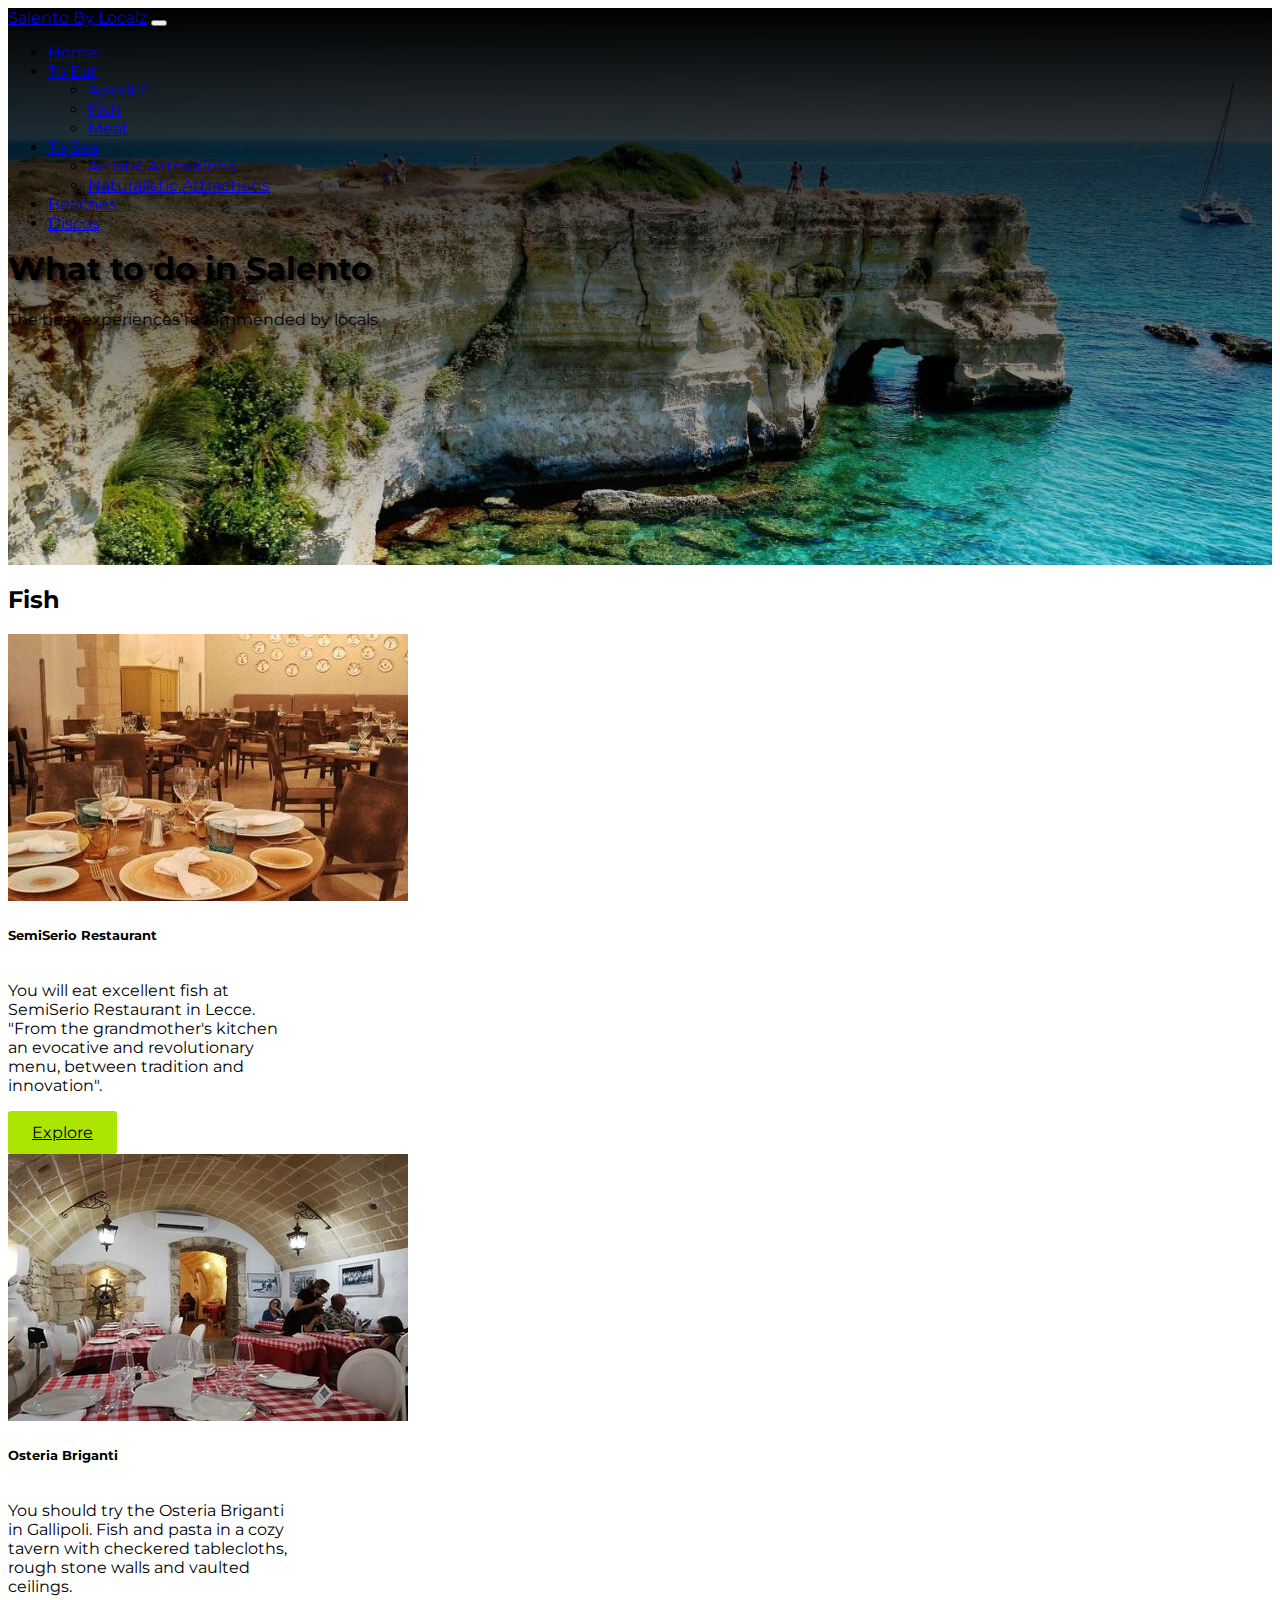
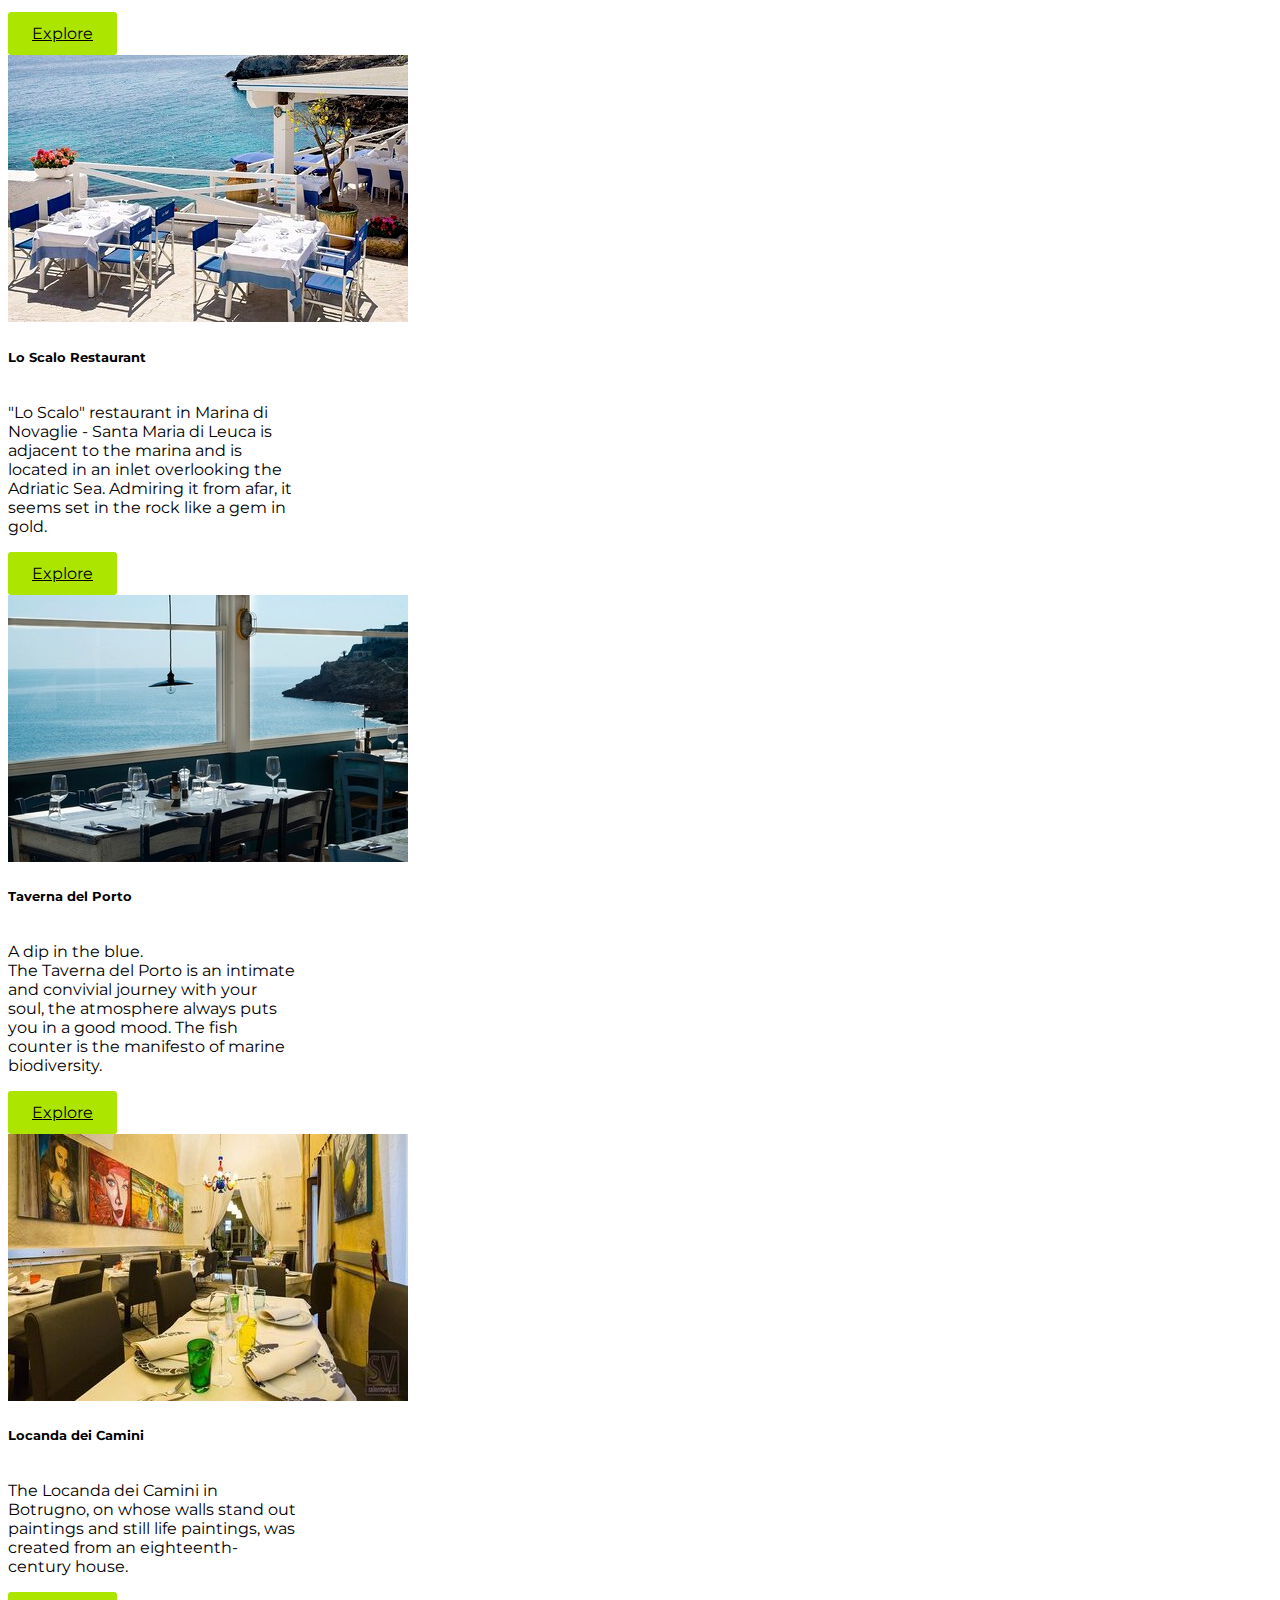
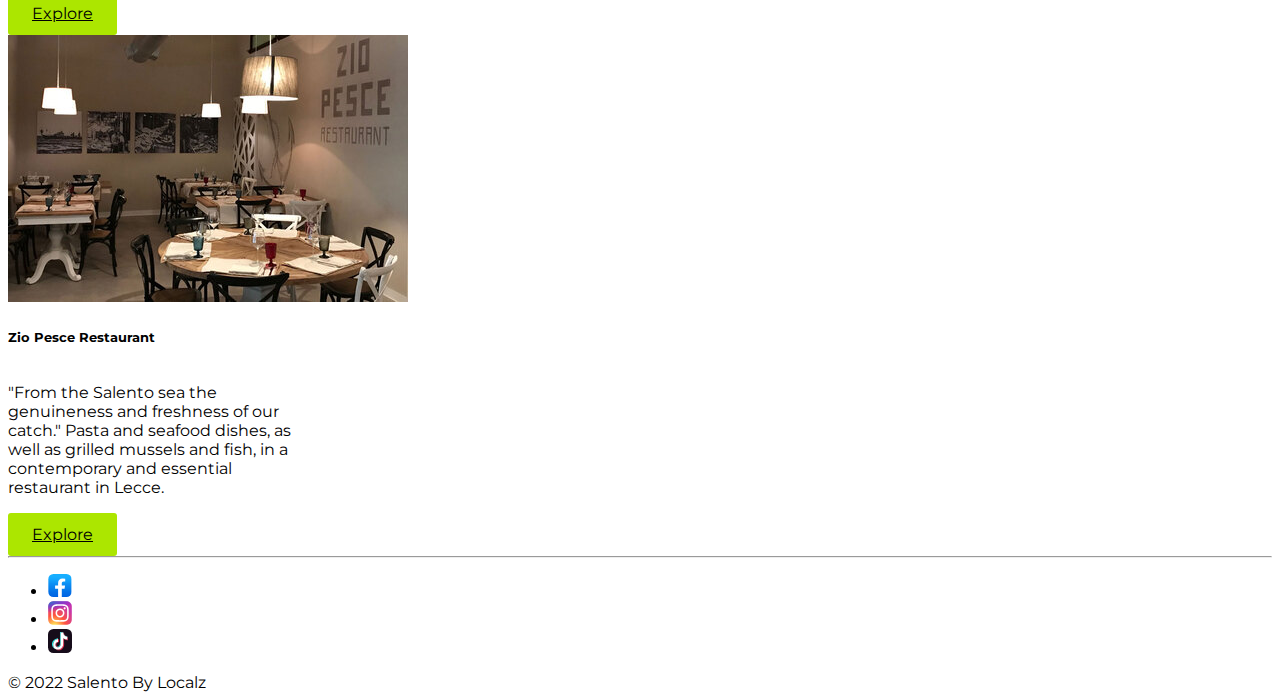
<file: fish.html>
<!doctype html>
<html lang="en">
  <head>
    <meta charset="utf-8">
    <meta name="viewport" content="width=device-width, initial-scale=1">
    <title>Salento By Localz</title>
    <link rel="preconnect" href="https://fonts.googleapis.com">
    <link rel="preconnect" href="https://fonts.gstatic.com" crossorigin>
    <link href="https://fonts.googleapis.com/css2?family=Montserrat:wght@400;700&display=swap" rel="stylesheet">
      <link rel="apple-touch-icon" sizes="180x180" href="images/favicon/apple-touch-icon.png">
      <link rel="icon" type="image/png" sizes="32x32" href="images/favicon/favicon-32x32.png">
      <link rel="icon" type="image/png" sizes="16x16" href="images/favicon/favicon-16x16.png">
      <link rel="manifest" href="/site.webmanifest">
        <link href="https://cdn.jsdelivr.net/npm/bootstrap@5.2.0-beta1/dist/css/bootstrap.min.css" rel="stylesheet" integrity="sha384-0evHe/X+R7YkIZDRvuzKMRqM+OrBnVFBL6DOitfPri4tjfHxaWutUpFmBp4vmVor" crossorigin="anonymous">
          <link rel="stylesheet" href="css/main.css">
  </head>

  <body>
    <header>
    <nav class="navbar navbar-expand-lg navbar-dark bg-transparent">
      <div class="container">
        <a class="navbar-brand" href="index.html">Salento By Localz</a>
        <button class="navbar-toggler" type="button" data-bs-toggle="collapse" data-bs-target="#navbarSupportedContent" aria-controls="navbarSupportedContent" aria-expanded="false" aria-label="Toggle navigation">
          <span class="navbar-toggler-icon"></span>
        </button>
        <div class="collapse navbar-collapse" id="navbarSupportedContent">
          <ul class="navbar-nav ms-auto mb-2 mb-lg-0">
            <li class="nav-item">
              <a class="nav-link" aria-current="page" href="index.html">Home</a>
            </li>
            <li class="nav-item dropdown">
              <a class="nav-link dropdown-toggle active" href="#" role="button" data-bs-toggle="dropdown" aria-expanded="false">
                To Eat
              </a>
              <ul class="dropdown-menu">
                <li><a class="dropdown-item" href="aperitif.html">Aperitif</a></li>
                <li><a class="dropdown-item" href="fish.html">Fish</a></li>
                <li><a class="dropdown-item" href="meat.html">Meat</a></li>
              </ul>
            </li>
            <li class="nav-item dropdown">
              <a class="nav-link dropdown-toggle" href="#" role="button" data-bs-toggle="dropdown" aria-expanded="false">
                To See
              </a>
              <ul class="dropdown-menu">
                <li><a class="dropdown-item" href="artistic.html">Artistic Attractions</a></li>
                <li><a class="dropdown-item" href="naturalistic.html">Naturalistic Attractions</a></li>
              </ul>
            </li>
            <li class="nav-item">
              <a class="nav-link" href="beach.html">Beaches</a>
            </li>
            <li class="nav-item">
              <a class="nav-link" href="disco.html">Discos</a>
            </li>
          </ul>
        </div>
      </div>
    </nav>
  </header>
    
  
    <main id="main-content">
      <div class="hero-banner text-center text-white">
        <div class="container">
          <h1 class="display-4">What to do in Salento</h1>
          <p class="title lead">The best experiences recommended by locals</p>
        </div>
      </div> 
     
      <div class="container">
        <div class="gallery my-5" id="gallery">
          <h2 class="sub-title mb-4 text-center">Fish</h2>
        <div class="row gy-4 gx-5">
          <div class="col-md-4 col-lg-3">
            <div class="card h-100 w-100" style="width: 18rem;">
              <img src="images/SemiSerio.jpg" class="card-img-top" alt="Semi Serio Restaurant">
              <div class="card-body">
                <h5 class="card-title">SemiSerio Restaurant</h5>
                <p class="card-text">You will eat excellent fish at SemiSerio Restaurant in Lecce.
                 "From the grandmother's kitchen an evocative and revolutionary menu, between tradition and innovation".</p>
                <a href="https://www.semiserio.it/" class="btn btn-primary" target="_blank">Explore</a>
              </div>
            </div>
          </div>
          <div class="col-md-4 col-lg-3">
            <div class="card h-100 w-100" style="width: 18rem;">
              <img src="images/osteriabriganti.jpg" class="card-img-top" alt="Osteria Briganti">
              <div class="card-body">
                <h5 class="card-title">Osteria Briganti</h5>
                <p class="card-text">You should try the Osteria Briganti in Gallipoli.
                 Fish and pasta in a cozy tavern with checkered tablecloths, rough stone walls and vaulted ceilings.</p>
                <a href="https://www.tripadvisor.it/Restaurant_Review-g616185-d6916212-Reviews-Osteria_Briganti-Gallipoli_Province_of_Lecce_Puglia.html" class="btn btn-primary" target="_blank">Explore</a>
              </div>
            </div>
          </div>
          <div class="col-md-4 col-lg-3">
            <div class="card h-100 w-100" style="width: 18rem;">
              <img src="images/lo-scalo.jpg" class="card-img-top" alt="Lo Scalo Restaurant">
              <div class="card-body">
                <h5 class="card-title">Lo Scalo Restaurant</h5>
                <p class="card-text">"Lo Scalo" restaurant in Marina di Novaglie - Santa Maria di Leuca is adjacent to the marina and is located in an inlet overlooking the Adriatic Sea. Admiring it from afar, it seems set in the rock like a gem in gold.</p>
                <a href="http://www.ristoranteloscalo.it/" class="btn btn-primary" target="_blank">Explore</a>
              </div>
            </div>
          </div>
          <div class="col-md-4 col-lg-3">
            <div class="card h-100 w-100" style="width: 18rem;">
              <img src="images/taverna-del-porto.jpg" class="card-img-top" alt="Taverna del Porto">
              <div class="card-body">
                <h5 class="card-title">Taverna del Porto</h5>
                <p class="card-text">A dip in the blue.<br> The Taverna del Porto is an intimate and convivial journey with your soul, the atmosphere always puts you in a good mood. The fish counter is the manifesto of marine biodiversity.</p>
                <a href="https://www.tripadvisor.it/Restaurant_Review-g1924729-d10520216-Reviews-Taverna_del_Porto-Porto_Tricase_Province_of_Lecce_Puglia.html" class="btn btn-primary" target="_blank">Explore</a>
              </div>
            </div>
          </div> <div class="col-md-4 col-lg-3">
            <div class="card h-100 w-100" style="width: 18rem;">
              <img src="images/locanda-dei-camini.jpg" class="card-img-top" alt="Locanda dei Camini">
              <div class="card-body">
                <h5 class="card-title">Locanda dei Camini</h5>
                <p class="card-text">The Locanda dei Camini in Botrugno, on whose walls stand out paintings and still life paintings, was created from an eighteenth-century house.</p>
                <a href="http://www.ziopescelecce.it/" class="btn btn-primary" target="_blank">Explore</a>
              </div>
            </div>
          </div>
          <div class="col-md-4 col-lg-3">
            <div class="card h-100 w-100" style="width: 18rem;">
              <img src="images/zio-pesce.jpg" class="card-img-top" alt="Zio Pesce Restaurant">
              <div class="card-body">
                <h5 class="card-title">Zio Pesce Restaurant</h5>
                <p class="card-text">"From the Salento sea the genuineness and freshness of our catch." Pasta and seafood dishes, as well as grilled mussels and fish, in a contemporary and essential restaurant in Lecce.</p>
                <a href="http://www.ziopescelecce.it/" class="btn btn-primary" target="_blank">Explore</a>
              </div>
            </div>
          </div>
         
          



        </div>
      </div>
    </div>
    </main>
    
      <hr class="mt-4">

     <footer class="py-4 bg-light">
      <div class="container">
        <div class="row align-items-center">
          <div class="col-md-6 mb-4 mb-md-0">
            <ul class="nav">
              <li class="nav-item">
                <a class="nav-link" aria-current="page" href="#">
                  <img src="images/facebook.svg" alt="Facebook">
                </a>
              </li>
              <li class="nav-item">
                <a class="nav-link" href="https://www.instagram.com/guido_tommaso_/" target="_blank">
                  <img src="images/instagram.svg" alt="Instagram">
                </a>
              </li>
              <li class="nav-item">
                <a class="nav-link" href="#">
                  <img src="images/tiktok.svg" alt="TikTok">
                </a>
              </li>
            </ul>
          </div>
          <div class="col text-end">
            <span>© 2022 Salento By Localz</span>
          </div>
        </div>
      </div>
     </footer>
    <script src="https://cdn.jsdelivr.net/npm/bootstrap@5.2.0-beta1/dist/js/bootstrap.bundle.min.js" integrity="sha384-pprn3073KE6tl6bjs2QrFaJGz5/SUsLqktiwsUTF55Jfv3qYSDhgCecCxMW52nD2" crossorigin="anonymous"></script>
  </body>
</html>
</file>
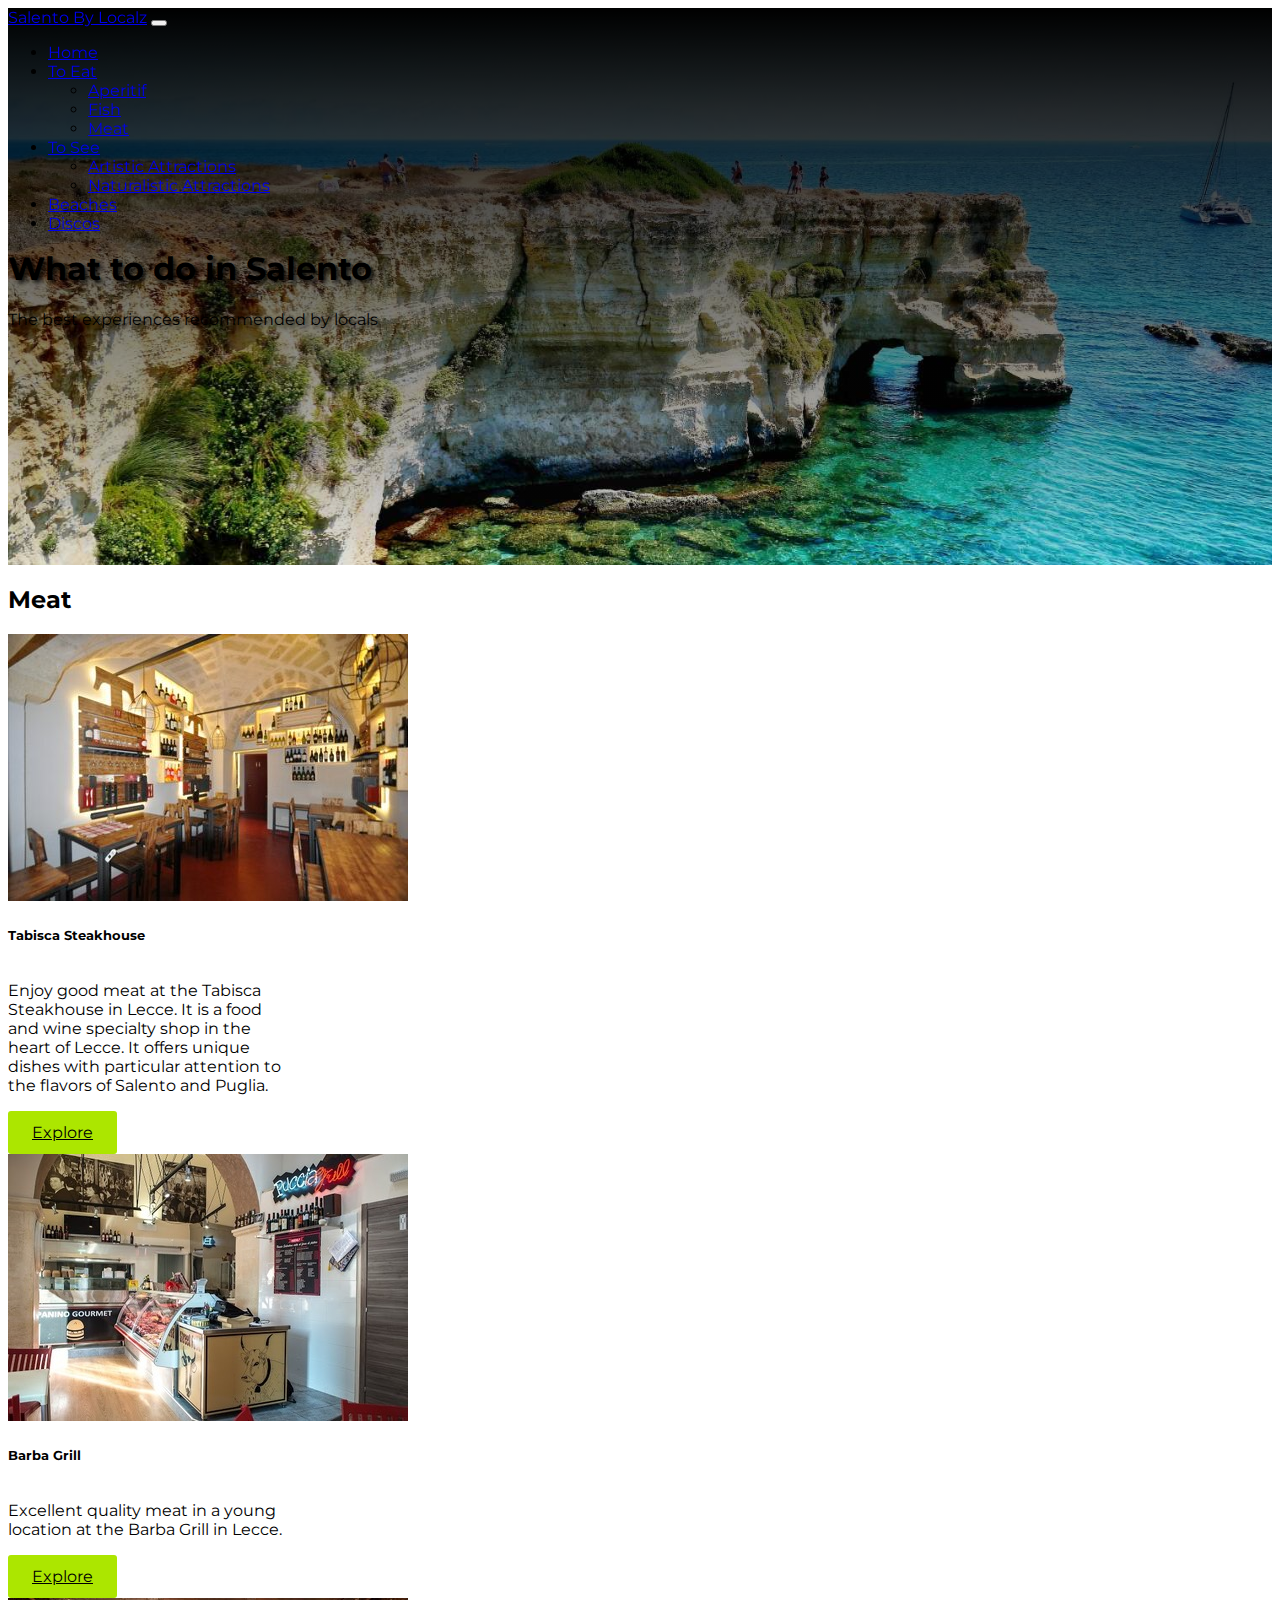
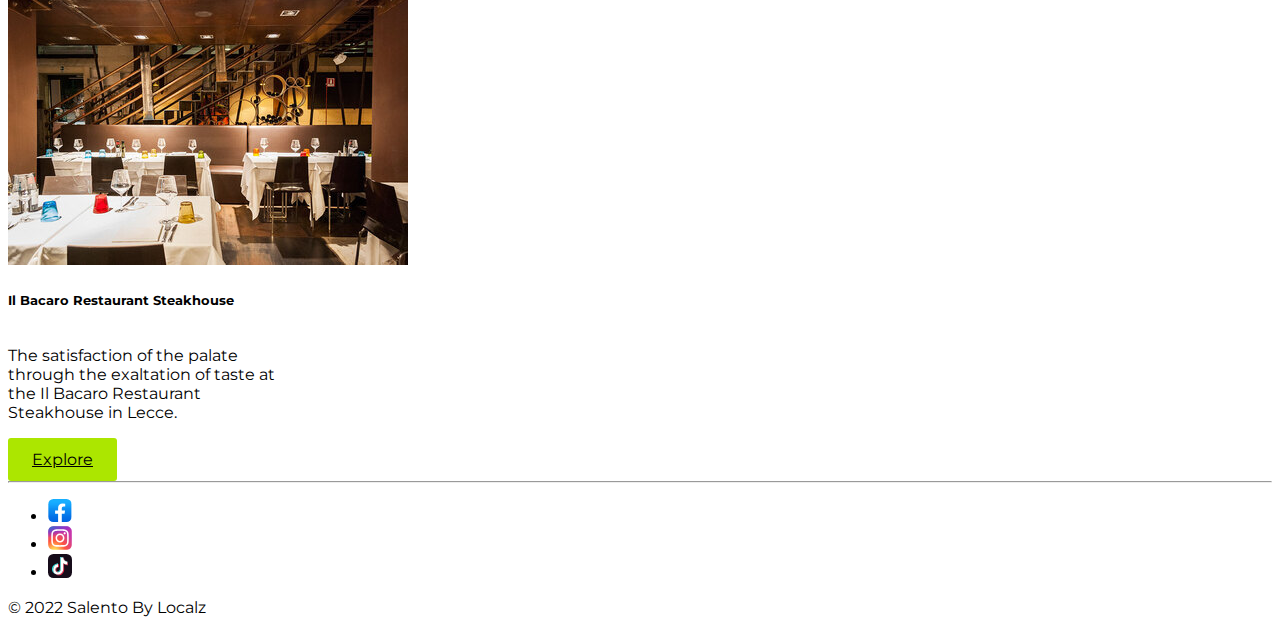
<file: meat.html>
<!doctype html>
<html lang="en">
  <head>
    <meta charset="utf-8">
    <meta name="viewport" content="width=device-width, initial-scale=1">
    <title>Salento By Localz</title>
    <link rel="preconnect" href="https://fonts.googleapis.com">
    <link rel="preconnect" href="https://fonts.gstatic.com" crossorigin>
    <link href="https://fonts.googleapis.com/css2?family=Montserrat:wght@400;700&display=swap" rel="stylesheet">
      <link rel="apple-touch-icon" sizes="180x180" href="images/favicon/apple-touch-icon.png">
      <link rel="icon" type="image/png" sizes="32x32" href="images/favicon/favicon-32x32.png">
      <link rel="icon" type="image/png" sizes="16x16" href="images/favicon/favicon-16x16.png">
      <link rel="manifest" href="/site.webmanifest">
        <link href="https://cdn.jsdelivr.net/npm/bootstrap@5.2.0-beta1/dist/css/bootstrap.min.css" rel="stylesheet" integrity="sha384-0evHe/X+R7YkIZDRvuzKMRqM+OrBnVFBL6DOitfPri4tjfHxaWutUpFmBp4vmVor" crossorigin="anonymous">
          <link rel="stylesheet" href="css/main.css">
  </head>

  <body>
    <header>
    <nav class="navbar navbar-expand-lg navbar-dark bg-transparent">
      <div class="container">
        <a class="navbar-brand" href="index.html">Salento By Localz</a>
        <button class="navbar-toggler" type="button" data-bs-toggle="collapse" data-bs-target="#navbarSupportedContent" aria-controls="navbarSupportedContent" aria-expanded="false" aria-label="Toggle navigation">
          <span class="navbar-toggler-icon"></span>
        </button>
        <div class="collapse navbar-collapse" id="navbarSupportedContent">
          <ul class="navbar-nav ms-auto mb-2 mb-lg-0">
            <li class="nav-item">
              <a class="nav-link" aria-current="page" href="index.html">Home</a>
            </li>
            <li class="nav-item dropdown">
              <a class="nav-link dropdown-toggle active" href="#" role="button" data-bs-toggle="dropdown" aria-expanded="false">
                To Eat
              </a>
              <ul class="dropdown-menu">
                <li><a class="dropdown-item" href="aperitif.html">Aperitif</a></li>
                <li><a class="dropdown-item" href="fish.html">Fish</a></li>
                <li><a class="dropdown-item" href="meat.html">Meat</a></li>
              </ul>
            </li>
            <li class="nav-item dropdown">
              <a class="nav-link dropdown-toggle" href="#" role="button" data-bs-toggle="dropdown" aria-expanded="false">
                To See
              </a>
              <ul class="dropdown-menu">
                <li><a class="dropdown-item" href="artistic.html">Artistic Attractions</a></li>
                <li><a class="dropdown-item" href="naturalistic.html">Naturalistic Attractions</a></li>
              </ul>
            </li>
            <li class="nav-item">
              <a class="nav-link" href="beach.html">Beaches</a>
            </li>
            <li class="nav-item">
              <a class="nav-link" href="disco.html">Discos</a>
            </li>
          </ul>
        </div>
      </div>
    </nav>
  </header>
    
  
    <main id="main-content">
      <div class="hero-banner text-center text-white">
        <div class="container">
          <h1 class="display-4">What to do in Salento</h1>
          <p class="title lead">The best experiences recommended by locals</p>
        </div>
      </div> 
      
      <div class="container">
        <div class="gallery my-5" id="gallery">
          <h2 class="sub-title mb-4 text-center">Meat</h2>
        <div class="row gy-4 gx-5">
          <div class="col-md-4 col-lg-3">
            <div class="card h-100 w-100" style="width: 18rem;">
              <img src="images/tabisca.jpg" class="card-img-top" alt="Tabisca Steakhouse">
              <div class="card-body">
                <h5 class="card-title">Tabisca Steakhouse</h5>
                <p class="card-text">Enjoy good meat at the Tabisca Steakhouse in Lecce.
                                     It is a food and wine specialty shop in the heart of Lecce.
                                     It offers unique dishes with particular attention to the flavors of Salento and Puglia.</p>
                <a href="https://tabisca.it/" class="btn btn-primary" target="_blank">Explore</a>
              </div>
            </div>
          </div>
          <div class="col-md-4 col-lg-3">
            <div class="card h-100 w-100" style="width: 18rem;">
              <img src="images/barba-grill.jpg" class="card-img-top" alt="Barba Grill">
              <div class="card-body">
                <h5 class="card-title">Barba Grill</h5>
                <p class="card-text">Excellent quality meat in a young location at the Barba Grill in Lecce.</p>
                <a href="https://www.tripadvisor.it/Restaurant_Review-g194791-d9882664-Reviews-Barba_Grill-Lecce_Province_of_Lecce_Puglia.html" class="btn btn-primary" target="_blank">Explore</a>
              </div>
            </div>
          </div>
          <div class="col-md-4 col-lg-3">
            <div class="card h-100 w-100" style="width: 18rem;">
              <img src="images/bacaro.jpg" class="card-img-top" alt="Il Bacaro Restaurant-Steakhouse">
              <div class="card-body">
                <h5 class="card-title">Il Bacaro Restaurant Steakhouse</h5>
                <p class="card-text">The satisfaction of the palate through the exaltation of taste at the Il Bacaro Restaurant Steakhouse in Lecce.</p>
                <a href="http://www.bacarolecce.it/home/" class="btn btn-primary" target="_blank">Explore</a>
              </div>
            </div>
          </div>

        </div>
      </div>
    </div>
    </main>
    
      <hr class="mt-4">

     <footer class="py-4 bg-light">
      <div class="container">
        <div class="row align-items-center">
          <div class="col-md-6 mb-4 mb-md-0">
            <ul class="nav">
              <li class="nav-item">
                <a class="nav-link" aria-current="page" href="#">
                  <img src="images/facebook.svg" alt="Facebook">
                </a>
              </li>
              <li class="nav-item">
                <a class="nav-link" href="https://www.instagram.com/guido_tommaso_/" target="_blank">
                  <img src="images/instagram.svg" alt="Instagram">
                </a>
              </li>
              <li class="nav-item">
                <a class="nav-link" href="#">
                  <img src="images/tiktok.svg" alt="TikTok">
                </a>
              </li>
            </ul>
          </div>
          <div class="col text-end">
            <span>© 2022 Salento By Localz</span>
          </div>
        </div>
      </div>
     </footer>
    <script src="https://cdn.jsdelivr.net/npm/bootstrap@5.2.0-beta1/dist/js/bootstrap.bundle.min.js" integrity="sha384-pprn3073KE6tl6bjs2QrFaJGz5/SUsLqktiwsUTF55Jfv3qYSDhgCecCxMW52nD2" crossorigin="anonymous"></script>
  </body>
</html>
</file>
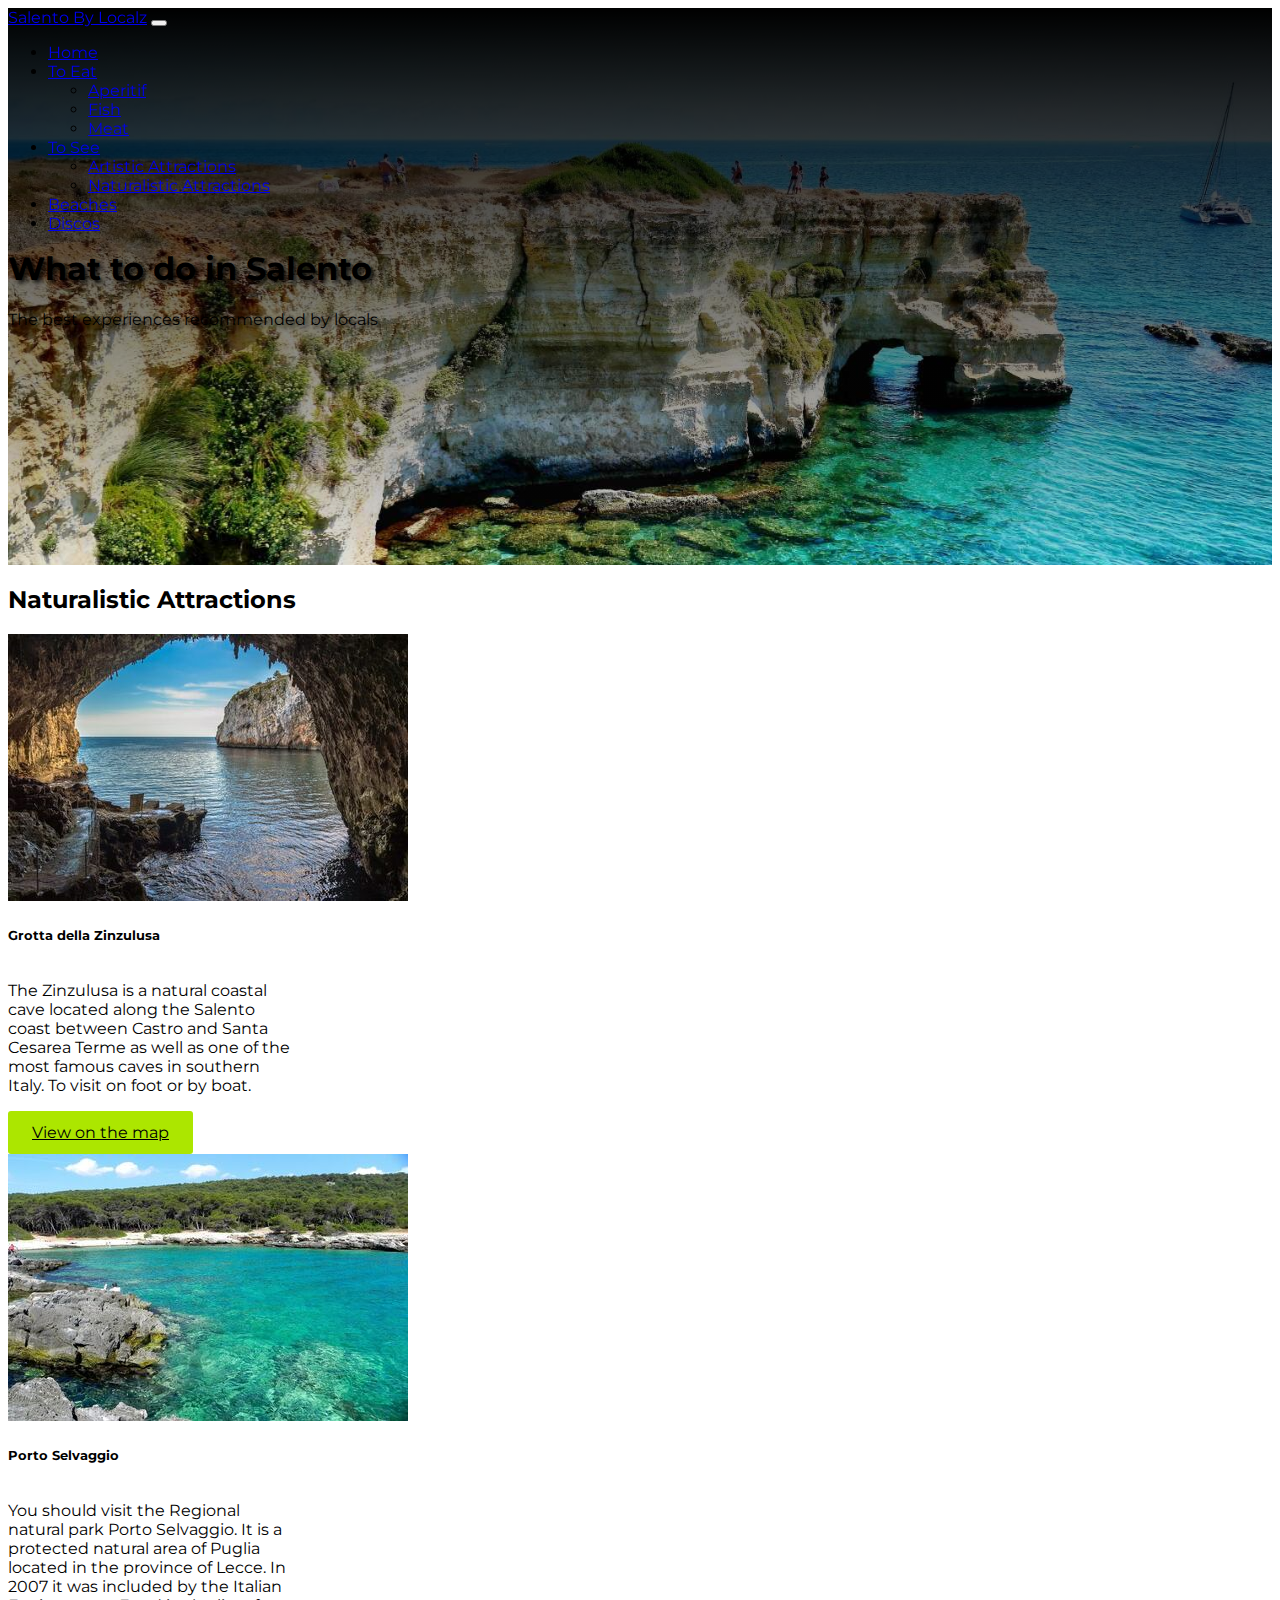
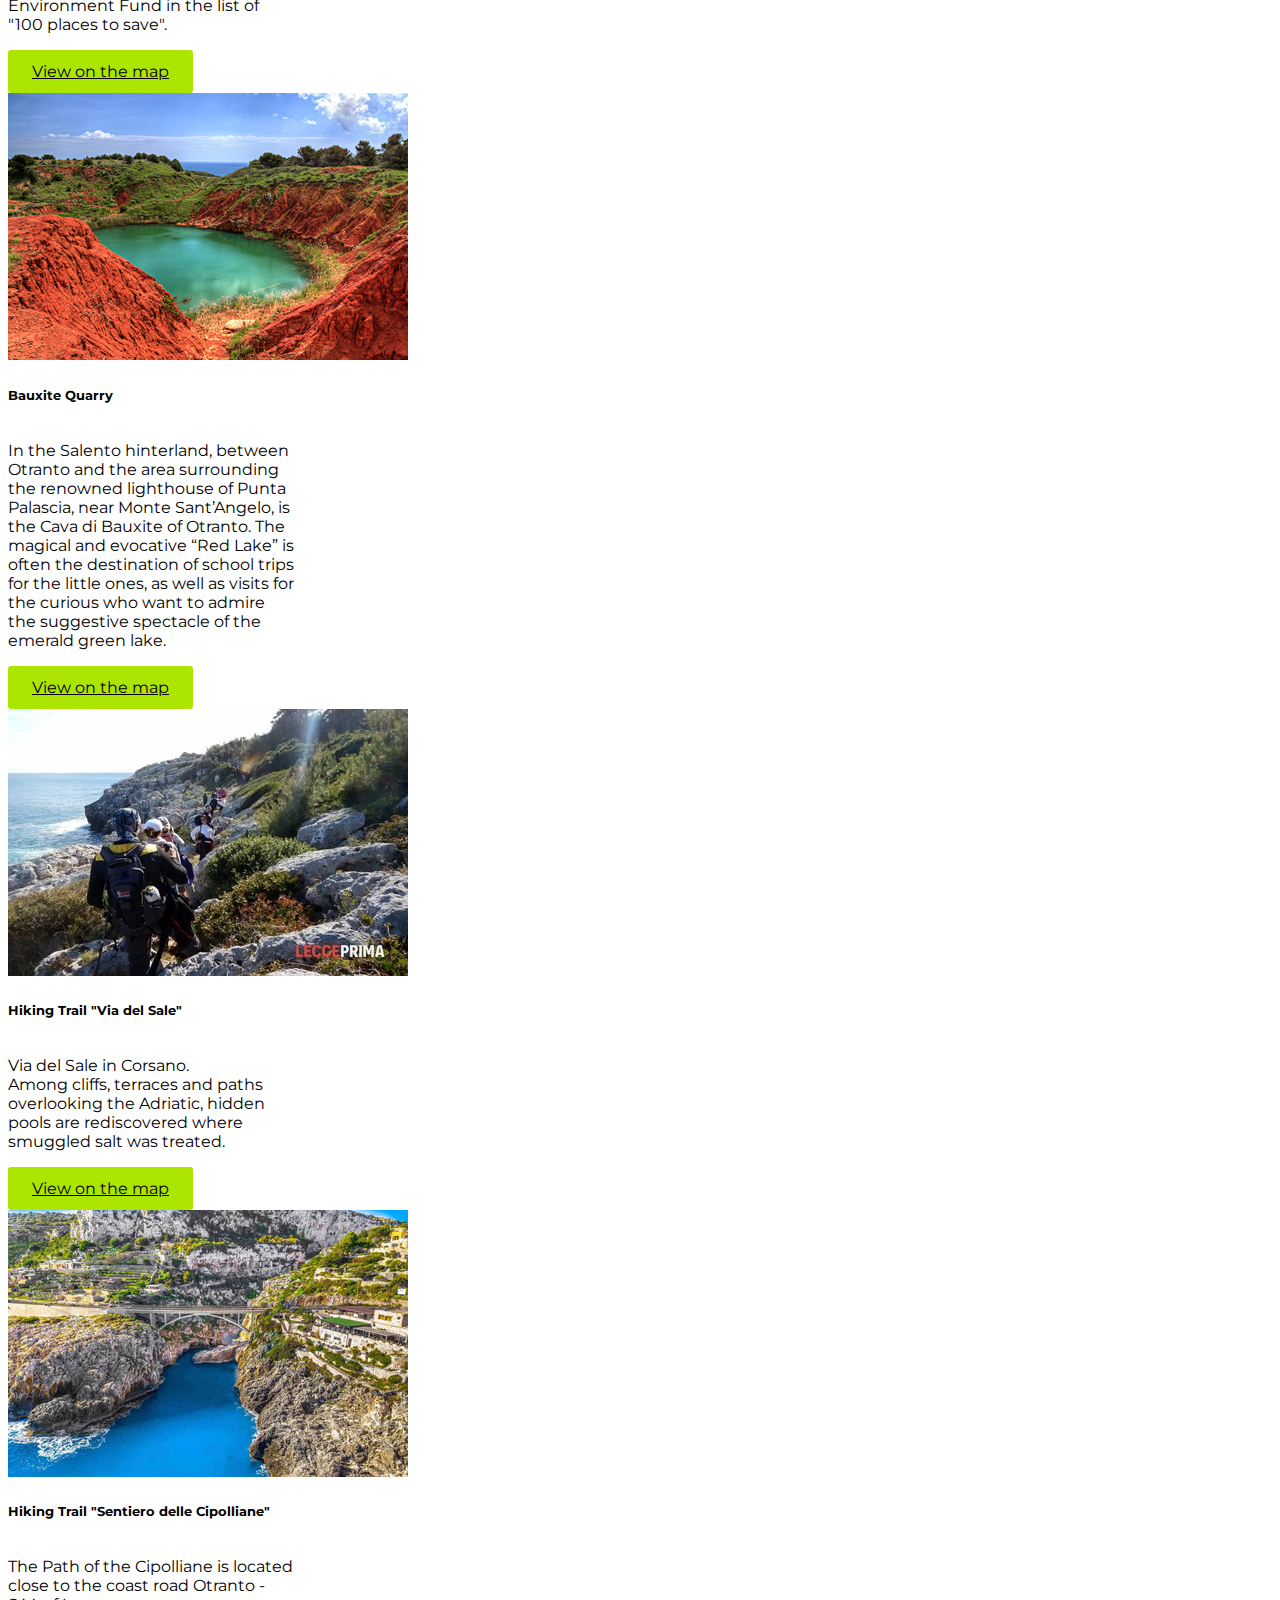
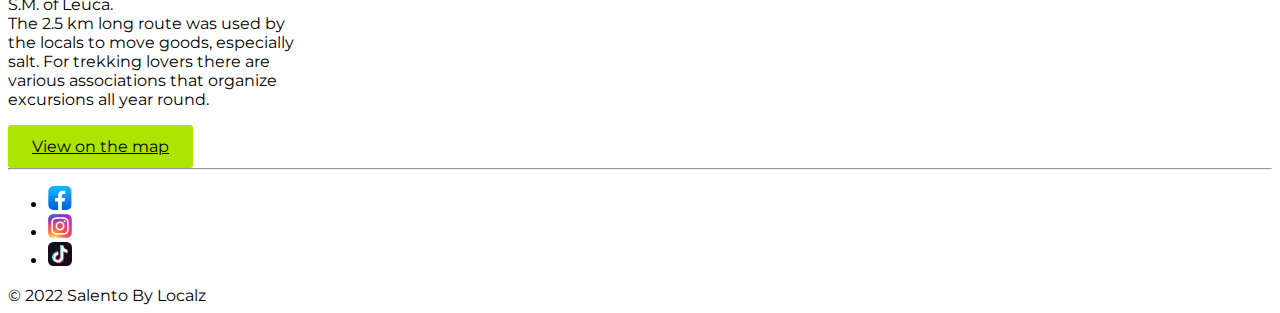
<file: naturalistic.html>
<!doctype html>
<html lang="en">
  <head>
    <meta charset="utf-8">
    <meta name="viewport" content="width=device-width, initial-scale=1">
    <title>Salento By Localz</title>
    <link rel="preconnect" href="https://fonts.googleapis.com">
    <link rel="preconnect" href="https://fonts.gstatic.com" crossorigin>
    <link href="https://fonts.googleapis.com/css2?family=Montserrat:wght@400;700&display=swap" rel="stylesheet">
      <link rel="apple-touch-icon" sizes="180x180" href="images/favicon/apple-touch-icon.png">
      <link rel="icon" type="image/png" sizes="32x32" href="images/favicon/favicon-32x32.png">
      <link rel="icon" type="image/png" sizes="16x16" href="images/favicon/favicon-16x16.png">
      <link rel="manifest" href="/site.webmanifest">
        <link href="https://cdn.jsdelivr.net/npm/bootstrap@5.2.0-beta1/dist/css/bootstrap.min.css" rel="stylesheet" integrity="sha384-0evHe/X+R7YkIZDRvuzKMRqM+OrBnVFBL6DOitfPri4tjfHxaWutUpFmBp4vmVor" crossorigin="anonymous">
          <link rel="stylesheet" href="css/main.css">
  </head>

  <body>
    <header>
    <nav class="navbar navbar-expand-lg navbar-dark bg-transparent">
      <div class="container">
        <a class="navbar-brand" href="index.html">Salento By Localz</a>
        <button class="navbar-toggler" type="button" data-bs-toggle="collapse" data-bs-target="#navbarSupportedContent" aria-controls="navbarSupportedContent" aria-expanded="false" aria-label="Toggle navigation">
          <span class="navbar-toggler-icon"></span>
        </button>
        <div class="collapse navbar-collapse" id="navbarSupportedContent">
          <ul class="navbar-nav ms-auto mb-2 mb-lg-0">
            <li class="nav-item">
              <a class="nav-link" aria-current="page" href="index.html">Home</a>
            </li>
            <li class="nav-item dropdown">
              <a class="nav-link dropdown-toggle" href="#" role="button" data-bs-toggle="dropdown" aria-expanded="false">
                To Eat
              </a>
              <ul class="dropdown-menu">
                <li><a class="dropdown-item" href="aperitif.html">Aperitif</a></li>
                <li><a class="dropdown-item" href="fish.html">Fish</a></li>
                <li><a class="dropdown-item" href="meat.html">Meat</a></li>
              </ul>
            </li>
            <li class="nav-item dropdown">
              <a class="nav-link dropdown-toggle active" href="#" role="button" data-bs-toggle="dropdown" aria-expanded="false">
                To See
              </a>
              <ul class="dropdown-menu">
                <li><a class="dropdown-item" href="artistic.html">Artistic Attractions</a></li>
                <li><a class="dropdown-item" href="naturalistic.html">Naturalistic Attractions</a></li>
              </ul>
            </li>
            <li class="nav-item">
              <a class="nav-link" href="beach.html">Beaches</a>
            </li>
            <li class="nav-item">
              <a class="nav-link" href="disco.html">Discos</a>
            </li>
          </ul>
        </div>
      </div>
    </nav>
  </header>
    
  
    <main id="main-content">
      <div class="hero-banner text-center text-white">
        <div class="container">
          <h1 class="display-4">What to do in Salento</h1>
          <p class="title lead">The best experiences recommended by locals</p>
        </div>
      </div> 
    
      <div class="container">
        <div class="gallery my-5" id="gallery">
          <h2 class="sub-title mb-4 text-center">Naturalistic Attractions</h2>
        <div class="row gy-4 gx-5">
          <div class="col-md-4 col-lg-3">
            <div class="card h-100 w-100" style="width: 18rem;">
              <img src="images/zinzulusa.jpg" class="card-img-top" alt="Grotta Zinzulusa">
              <div class="card-body">
                <h5 class="card-title">Grotta della Zinzulusa</h5>
                <p class="card-text">The Zinzulusa is a natural coastal cave located along the Salento coast between Castro and Santa Cesarea Terme as well as one of the most famous caves in southern Italy.
                                     To visit on foot or by boat.</p>
                <a href="https://goo.gl/maps/N9fmAe13mzStzTW56" class="btn btn-primary" target="_blank">View on the map</a>
              </div>
            </div>
          </div>
          <div class="col-md-4 col-lg-3">
            <div class="card h-100 w-100" style="width: 18rem;">
              <img src="images/portoselvaggio.jpg" class="card-img-top" alt="Porto Selvaggio">
              <div class="card-body">
                <h5 class="card-title">Porto Selvaggio</h5>
                <p class="card-text">You should visit the Regional natural park Porto Selvaggio.
                                     It is a protected natural area of Puglia located in the province of Lecce.
                                     In 2007 it was included by the Italian Environment Fund in the list of "100 places to save".</p>
                <a href="https://goo.gl/maps/9ZLdzUFizeZfsaS79" class="btn btn-primary" target="_blank">View on the map</a>
              </div>
            </div>
          </div>
          <div class="col-md-4 col-lg-3">
            <div class="card h-100 w-100" style="width: 18rem;">
              <img src="images/lago-bauxite.jpg" class="card-img-top" alt="Bauxite Quarry">
              <div class="card-body">
                <h5 class="card-title">Bauxite Quarry</h5>
                <p class="card-text">In the Salento hinterland, between Otranto and the area surrounding the renowned lighthouse of Punta Palascia, near Monte Sant’Angelo, is the Cava di Bauxite of Otranto.
                                     The magical and evocative “Red Lake” is often the destination of school trips for the little ones, as well as visits for the curious who want to admire the suggestive spectacle of the emerald green lake.</p>
                <a href="https://goo.gl/maps/RsciEEfZvsQZ9fuU8" class="btn btn-primary" target="_blank">View on the map</a>
              </div>
            </div>
          </div>
          <div class="col-md-4 col-lg-3">
            <div class="card h-100 w-100" style="width: 18rem;">
              <img src="images/via-del-sale.jpg" class="card-img-top" alt="Via del Sale">
              <div class="card-body">
                <h5 class="card-title">Hiking Trail "Via del Sale"</h5>
                <p class="card-text">Via del Sale in Corsano.<br> Among cliffs, terraces and paths overlooking the Adriatic, hidden pools are rediscovered where smuggled salt was treated.</p>
                <a href="https://goo.gl/maps/1gkrYk2an1D3smnb7" class="btn btn-primary" target="_blank">View on the map</a>
              </div>
            </div>
          </div>
          <div class="col-md-4 col-lg-3">
            <div class="card h-100 w-100" style="width: 18rem;">
              <img src="images/cipollane.jpg" class="card-img-top" alt="Sentiero delle Cipolliane">
              <div class="card-body">
                <h5 class="card-title">Hiking Trail "Sentiero delle Cipolliane"</h5>
                <p class="card-text">The Path of the Cipolliane is located close to the coast road Otranto - S.M. of Leuca.<br> The 2.5 km long route was used by the locals to move goods, especially salt. For trekking lovers there are various associations that organize excursions all year round.</p>
                <a href="https://goo.gl/maps/EfnMWimhinR7SWvdA" class="btn btn-primary" target="_blank">View on the map</a>
              </div>
            </div>
          </div>

        </div>
      </div>
    </div>
    </main>
    
      <hr class="mt-4">

     <footer class="py-4 bg-light">
      <div class="container">
        <div class="row align-items-center">
          <div class="col-md-6 mb-4 mb-md-0">
            <ul class="nav">
              <li class="nav-item">
                <a class="nav-link" aria-current="page" href="#">
                  <img src="images/facebook.svg" alt="Facebook">
                </a>
              </li>
              <li class="nav-item">
                <a class="nav-link" href="https://www.instagram.com/guido_tommaso_/" target="_blank">
                  <img src="images/instagram.svg" alt="Instagram">
                </a>
              </li>
              <li class="nav-item">
                <a class="nav-link" href="#">
                  <img src="images/tiktok.svg" alt="TikTok">
                </a>
              </li>
            </ul>
          </div>
          <div class="col text-end">
            <span>© 2022 Salento By Localz</span>
          </div>
        </div>
      </div>
     </footer>
    <script src="https://cdn.jsdelivr.net/npm/bootstrap@5.2.0-beta1/dist/js/bootstrap.bundle.min.js" integrity="sha384-pprn3073KE6tl6bjs2QrFaJGz5/SUsLqktiwsUTF55Jfv3qYSDhgCecCxMW52nD2" crossorigin="anonymous"></script>
  </body>
</html>
</file>
<file: css/main.css>
/******* GENERAL *******/


body {
    font-family: 'Montserrat', sans-serif;
}

.btn {
	display: inline-block;
	background: #ace600;
	padding: 12px 24px;
	color: #000;
    border: 0;
	transition: background .3s;
	border-radius: 3px;
}

.btn:hover {
	background: #86b300;
}

/******* NAVBAR ********/
header {
    position: fixed;
    width: 100%;
    z-index: 1;
}


/******* MAIN CONTENT *****/


.hero-banner {
    padding: 116px 0;
    background: linear-gradient(rgba(0, 0, 0, 1), rgba(0, 0, 0, .1)), 
                url('../images/salento2.jpg') center no-repeat fixed;
    background-size: cover;
}

#main-content .display-4, #main-content .title {
    text-shadow: 3px 3px 4px rgba(0, 0, 0, .8);
}


.sub-title-home {
    border-bottom: #ace600 solid 3px;
}


.testo-home {
    padding: 0;
    margin: 0;
}

hr {
    margin: 0;
}

mark {
    background-color:  #ace600;
    border-radius: 3px;
}

/*********** GALLERY ********/
.card-body {
    display: flex;
    flex-direction: column;
    align-items: flex-start;
}

.card-text {
    flex: 1;
}


/********* FOOTER ********/
footer img {
    width: 24px;
}




@media (min-width: 768px) {
    .hero-banner {
        padding: 220px 0;
    }
}

@media (min-width: 992px) {
    .hero-caption {
        padding: 60px 20px;
    }
}
</file>
